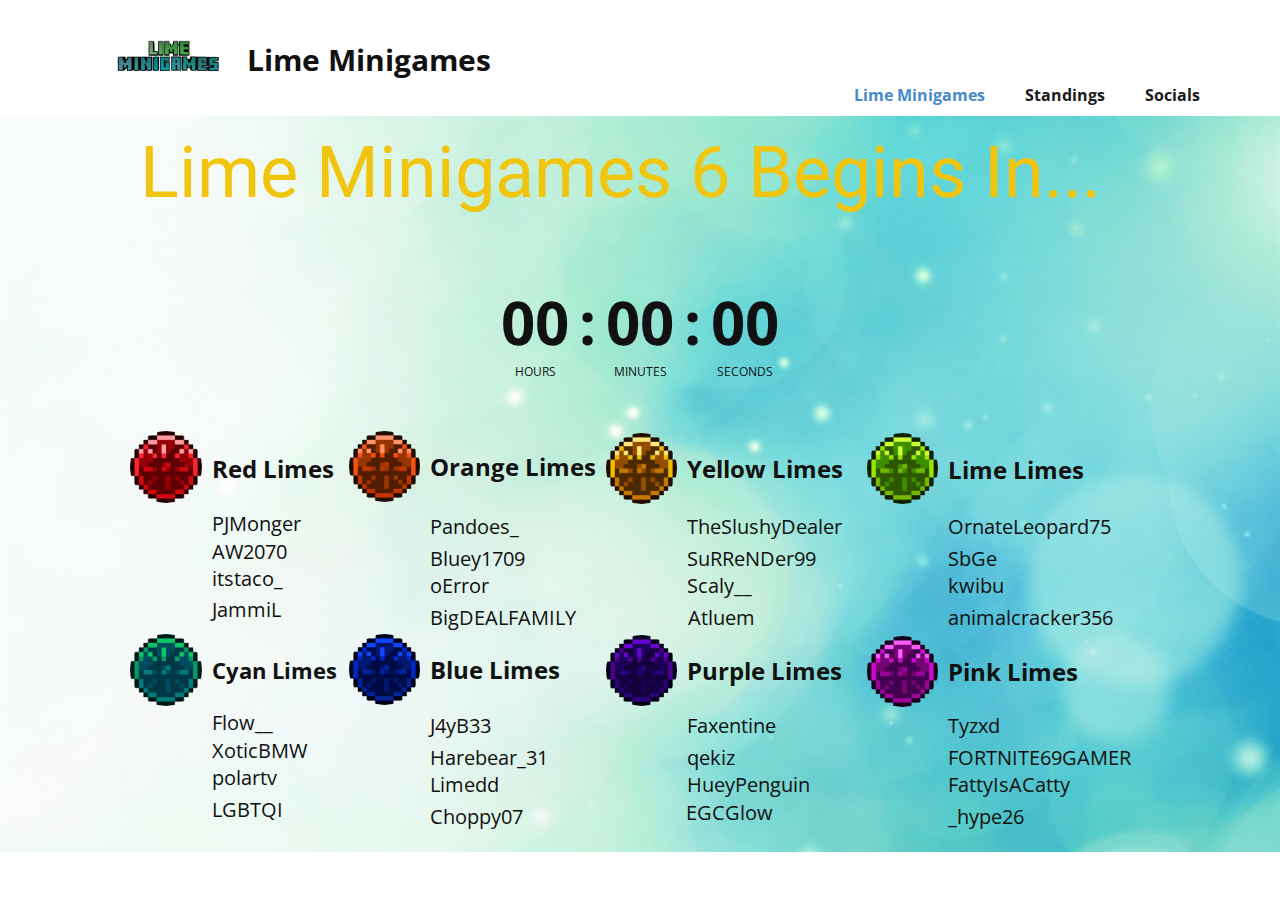
<file: index.html>
<!DOCTYPE html>
<html style="font-size: 16px;" lang="en"><head>
    <meta name="viewport" content="width=device-width, initial-scale=1.0">
    <meta charset="utf-8">
    <meta name="keywords" content="Lime Minigames 6 Begins In...">
    <meta name="description" content="">
    <title>Lime Minigames</title>
    <link rel="stylesheet" href="nicepage.css" media="screen">
<link rel="stylesheet" href="Lime-Minigames.css" media="screen">
    <script class="u-script" type="text/javascript" src="jquery.js" defer=""></script>
    <script class="u-script" type="text/javascript" src="nicepage.js" defer=""></script>
    <meta name="generator" content="Nicepage 5.19.3, nicepage.com">
    <link id="u-theme-google-font" rel="stylesheet" href="https://fonts.googleapis.com/css?family=Roboto:100,100i,300,300i,400,400i,500,500i,700,700i,900,900i|Open+Sans:300,300i,400,400i,500,500i,600,600i,700,700i,800,800i">
    
    
    
    <script type="application/ld+json">{
		"@context": "http://schema.org",
		"@type": "Organization",
		"name": "",
		"logo": "images/limeminigames.png"
}</script>
    <meta name="theme-color" content="#478ac9">
    <meta property="og:title" content="Lime Minigames">
    <meta property="og:type" content="website">
  <meta data-intl-tel-input-cdn-path="intlTelInput/"></head>
  <body data-home-page="Lime-Minigames.html" data-home-page-title="Lime Minigames" data-path-to-root="./" class="u-body u-xl-mode" data-lang="en"><header class="u-clearfix u-header u-header" id="sec-cf03"><div class="u-clearfix u-sheet u-valign-middle u-sheet-1">
        <a href="https://nicepage.com" class="u-image u-logo u-image-1" data-image-width="1083" data-image-height="609">
          <img src="images/limeminigames.png" class="u-logo-image u-logo-image-1">
        </a>
        <p class="u-text u-text-default u-text-1">Lime Minigames</p>
        <nav class="u-menu u-menu-one-level u-offcanvas u-menu-1">
          <div class="menu-collapse" style="font-size: 1rem; letter-spacing: 0px; font-weight: 700;">
            <a class="u-button-style u-custom-border u-custom-border-color u-custom-borders u-custom-left-right-menu-spacing u-custom-padding-bottom u-custom-text-color u-custom-top-bottom-menu-spacing u-nav-link u-text-active-palette-1-base u-text-hover-palette-2-base" href="#">
              <svg class="u-svg-link" viewBox="0 0 24 24"><use xmlns:xlink="http://www.w3.org/1999/xlink" xlink:href="#menu-hamburger"></use></svg>
              <svg class="u-svg-content" version="1.1" id="menu-hamburger" viewBox="0 0 16 16" x="0px" y="0px" xmlns:xlink="http://www.w3.org/1999/xlink" xmlns="http://www.w3.org/2000/svg"><g><rect y="1" width="16" height="2"></rect><rect y="7" width="16" height="2"></rect><rect y="13" width="16" height="2"></rect>
</g></svg>
            </a>
          </div>
          <div class="u-custom-menu u-nav-container">
            <ul class="u-nav u-spacing-20 u-unstyled u-nav-1"><li class="u-nav-item"><a class="u-button-style u-nav-link u-text-active-palette-1-base u-text-grey-90 u-text-hover-palette-2-base" href="LimeMinigames" style="padding: 10px;">Lime Minigames</a>
</li><li class="u-nav-item"><a class="u-button-style u-nav-link u-text-active-palette-1-base u-text-grey-90 u-text-hover-palette-2-base" href="Standings" style="padding: 10px;">Standings</a>
</li><li class="u-nav-item"><a class="u-button-style u-nav-link u-text-active-palette-1-base u-text-grey-90 u-text-hover-palette-2-base" href="Socials" style="padding: 10px;">Socials</a>
</li></ul>
          </div>
          <div class="u-custom-menu u-nav-container-collapse">
            <div class="u-black u-container-style u-inner-container-layout u-opacity u-opacity-95 u-sidenav">
              <div class="u-inner-container-layout u-sidenav-overflow">
                <div class="u-menu-close"></div>
                <ul class="u-align-center u-nav u-popupmenu-items u-unstyled u-nav-2"><li class="u-nav-item"><a class="u-button-style u-nav-link" href="LimeMinigames">Lime Minigames</a>
</li><li class="u-nav-item"><a class="u-button-style u-nav-link" href="Standings">Standings</a>
</li><li class="u-nav-item"><a class="u-button-style u-nav-link" href="Socials">Socials</a>
</li></ul>
              </div>
            </div>
            <div class="u-black u-menu-overlay u-opacity u-opacity-70"></div>
          </div>
        </nav>
      </div></header>
    <section class="u-clearfix u-image u-section-1" id="sec-66a6" data-image-width="5000" data-image-height="5000">
      <div class="u-clearfix u-sheet u-sheet-1">
        <h1 class="u-text u-text-palette-3-base u-text-1">Lime Minigames 6 Begins In...&nbsp;</h1>
        <div class="u-countdown u-countdown-1" data-timer-id="d6f2" data-type="to-date" data-target-date="Sun, 15 Oct 2023 20:00:50 GMT" data-for="everyone" data-direction="down" data-after-count="none" data-time-left="750m" data-target-number="100" data-start-time="Sat Oct 14 2023 23:19:07 GMT-0400 (Eastern Daylight Time)" data-frequency="1s" data-redirect-url="https://">
          <div class="u-countdown-wrapper u-spacing-20">
            <div class="u-countdown-item u-countdown-years u-hidden u-spacing-10">
              <div class="u-countdown-counter u-countdown-counter-1"><div class="u-countdown-number">0</div><div class="u-countdown-number u-hidden">0</div></div>
              <div class="u-countdown-label u-countdown-label-1">Years</div>
            </div>
            <div class="u-countdown-separator u-hidden u-countdown-separator-1">:</div>
            <div class="u-countdown-days u-countdown-item u-hidden u-spacing-10">
              <div class="u-countdown-counter u-countdown-counter-2"><div class="u-countdown-number">0</div><div class="u-countdown-number u-hidden">6</div><div class="u-countdown-number u-hidden">0</div></div>
              <div class="u-countdown-label u-countdown-label-2">Days</div>
            </div>
            <div class="u-countdown-separator u-hidden u-countdown-separator-2">:</div>
            <div class="u-countdown-hours u-countdown-item u-spacing-10">
              <div class="u-countdown-counter u-countdown-counter-3"><div class="u-countdown-number">1</div><div class="u-countdown-number">8</div></div>
              <div class="u-countdown-label u-countdown-label-3">Hours</div>
            </div>
            <div class="u-countdown-separator u-countdown-separator-3">:</div>
            <div class="u-countdown-item u-countdown-minutes u-spacing-10">
              <div class="u-countdown-counter u-countdown-counter-4"><div class="u-countdown-number">1</div><div class="u-countdown-number">2</div></div>
              <div class="u-countdown-label u-countdown-label-4">Minutes</div>
            </div>
            <div class="u-countdown-separator u-countdown-separator-4">:</div>
            <div class="u-countdown-item u-countdown-seconds u-spacing-10">
              <div class="u-countdown-counter u-countdown-counter-5"><div class="u-countdown-number">1</div><div class="u-countdown-number">0</div></div>
              <div class="u-countdown-label u-countdown-label-5">Seconds</div>
            </div>
            <div class="u-countdown-separator u-hidden u-countdown-separator-5">:</div>
            <div class="u-countdown-item u-countdown-numbers u-hidden u-spacing-10">
              <div class="u-countdown-counter u-countdown-counter-6"><div class="u-countdown-number">0</div><div class="u-countdown-number">0</div></div>
              <div class="u-countdown-label u-countdown-label-6">Items</div>
            </div>
          </div>
          <div class="u-countdown-message u-hidden">
            <p>Sorry, the time is up.</p>
          </div>
        </div>
        <img class="u-image u-image-circle u-image-contain u-preserve-proportions u-image-1" src="images/orangelime.png" alt="" data-image-width="102" data-image-height="102">
        <img class="u-image u-image-circle u-image-contain u-preserve-proportions u-image-2" src="images/redlimes.png" alt="" data-image-width="102" data-image-height="102">
        <p class="u-text u-text-2">Orange Limes</p>
        <img class="u-image u-image-circle u-image-contain u-preserve-proportions u-image-3" src="images/yellowlime.png" alt="" data-image-width="150" data-image-height="150">
        <p class="u-text u-text-3">Yellow Limes</p>
        <img class="u-image u-image-circle u-image-contain u-preserve-proportions u-image-4" src="images/limelimes.png" alt="" data-image-width="150" data-image-height="150">
        <p class="u-text u-text-4">Red Limes</p>
        <p class="u-text u-text-5">Lime Limes</p>
        <p class="u-text u-text-6">PJMonger<br>
        </p>
        <p class="u-text u-text-default u-text-7">AW2070</p>
        <p class="u-text u-text-default u-text-8">itstaco_</p>
        <p class="u-text u-text-9">Pandoes_</p>
        <p class="u-text u-text-10">TheSlushyDealer</p>
        <p class="u-text u-text-default u-text-11">SuRReNDer99</p>
        <p class="u-text u-text-12">Scaly__<br>
        </p>
        <p class="u-text u-text-13">OrnateLeopard75<br>
        </p>
        <p class="u-text u-text-default u-text-14">Bluey1709</p>
        <p class="u-text u-text-default u-text-15">BigDEALFAMILY<br>
        </p>
        <p class="u-text u-text-16">oError<br>
        </p>
        <p class="u-text u-text-default u-text-17">SbGe<br>
        </p>
        <p class="u-text u-text-default u-text-18">animalcracker356<br>
        </p>
        <p class="u-text u-text-19">kwibu<br>
        </p>
        <p class="u-text u-text-default u-text-20">JammiL<br>
        </p>
        <p class="u-text u-text-default u-text-21">Atluem<br>
        </p>
        <img class="u-image u-image-circle u-image-contain u-preserve-proportions u-image-5" src="images/cyanlime.png" alt="" data-image-width="150" data-image-height="150">
        <img class="u-image u-image-circle u-image-contain u-preserve-proportions u-image-6" src="images/bluelime.png" alt="" data-image-width="150" data-image-height="150">
        <p class="u-text u-text-22">Blue Limes</p>
        <img class="u-image u-image-circle u-image-contain u-preserve-proportions u-image-7" src="images/purplelime.png" alt="" data-image-width="150" data-image-height="150">
        <p class="u-text u-text-23">Purple Limes</p>
        <img class="u-image u-image-circle u-image-contain u-preserve-proportions u-image-8" src="images/pinklime.png" alt="" data-image-width="150" data-image-height="150">
        <p class="u-text u-text-24">Pink Limes</p>
        <p class="u-text u-text-25">Cya​​n​​​​​​ Limes</p>
        <p class="u-text u-text-26">Flow__<br>
        </p>
        <p class="u-text u-text-default u-text-27">XoticBMW</p>
        <p class="u-text u-text-default u-text-28">polartv</p>
        <p class="u-text u-text-29">J4yB33</p>
        <p class="u-text u-text-30">Faxentine</p>
        <p class="u-text u-text-31">Tyzxd<br>
        </p>
        <p class="u-text u-text-default u-text-32">qekiz</p>
        <p class="u-text u-text-33">
          <a class="u-active-none u-border-none u-btn u-button-link u-button-style u-hover-none u-none u-text-body-color u-btn-1" href="https://www.youtube.com/channel/UCSOvLmliGtZB5VdGgUXcC4w">HueyPenguin<br>
          </a>
        </p>
        <p class="u-text u-text-default u-text-34">
          <a class="u-active-none u-border-none u-btn u-button-link u-button-style u-hover-none u-none u-text-body-color u-btn-2" href="https://www.twitch.tv/egcglow06" target="_blank">EGCGlow<br>
          </a>
        </p>
        <p class="u-text u-text-default u-text-35">Harebear_31</p>
        <p class="u-text u-text-default u-text-36">Choppy07<br>
        </p>
        <p class="u-text u-text-37">
          <a class="u-active-none u-border-none u-btn u-button-link u-button-style u-hover-none u-none u-text-body-color u-btn-3" href="https://www.twitch.tv/l1medd" target="_blank">Limedd<br>
          </a>
        </p>
        <p class="u-text u-text-default u-text-38">FORTNITE69GAMER<br>
        </p>
        <p class="u-text u-text-default u-text-39">_hype26<br>
        </p>
        <p class="u-text u-text-40">FattyIsACatty<br>
        </p>
        <p class="u-text u-text-default u-text-41">LGBTQI<br>
        </p>
      </div>
    </section>
    
    
    
    

  
</body></html>
</file>
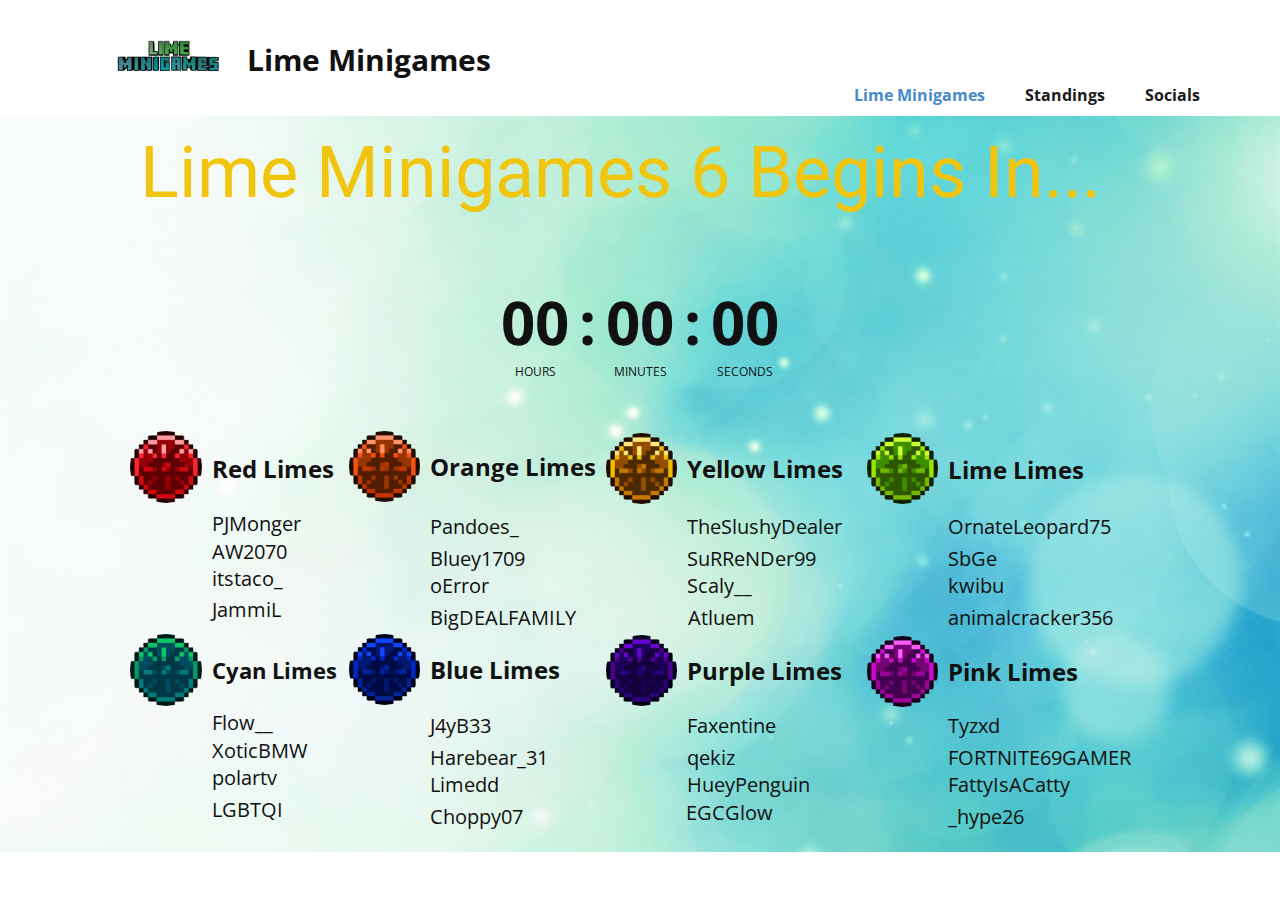
<file: Lime-Minigames.html>
<!DOCTYPE html>
<html style="font-size: 16px;" lang="en"><head>
    <meta name="viewport" content="width=device-width, initial-scale=1.0">
    <meta charset="utf-8">
    <meta name="keywords" content="Lime Minigames 6 Begins In...">
    <meta name="description" content="">
    <title>Lime Minigames</title>
    <link rel="stylesheet" href="nicepage.css" media="screen">
<link rel="stylesheet" href="Lime-Minigames.css" media="screen">
    <script class="u-script" type="text/javascript" src="jquery.js" defer=""></script>
    <script class="u-script" type="text/javascript" src="nicepage.js" defer=""></script>
    <meta name="generator" content="Nicepage 5.19.3, nicepage.com">
    <link id="u-theme-google-font" rel="stylesheet" href="https://fonts.googleapis.com/css?family=Roboto:100,100i,300,300i,400,400i,500,500i,700,700i,900,900i|Open+Sans:300,300i,400,400i,500,500i,600,600i,700,700i,800,800i">
    
    
    
    <script type="application/ld+json">{
		"@context": "http://schema.org",
		"@type": "Organization",
		"name": "",
		"logo": "images/limeminigames.png"
}</script>
    <meta name="theme-color" content="#478ac9">
    <meta property="og:title" content="Lime Minigames">
    <meta property="og:type" content="website">
  <meta data-intl-tel-input-cdn-path="intlTelInput/"></head>
  <body data-path-to-root="./" class="u-body u-xl-mode" data-lang="en"><header class="u-clearfix u-header u-header" id="sec-cf03"><div class="u-clearfix u-sheet u-valign-middle u-sheet-1">
        <a href="https://nicepage.com" class="u-image u-logo u-image-1" data-image-width="1083" data-image-height="609">
          <img src="images/limeminigames.png" class="u-logo-image u-logo-image-1">
        </a>
        <p class="u-text u-text-default u-text-1">Lime Minigames</p>
        <nav class="u-menu u-menu-one-level u-offcanvas u-menu-1">
          <div class="menu-collapse" style="font-size: 1rem; letter-spacing: 0px; font-weight: 700;">
            <a class="u-button-style u-custom-border u-custom-border-color u-custom-borders u-custom-left-right-menu-spacing u-custom-padding-bottom u-custom-text-color u-custom-top-bottom-menu-spacing u-nav-link u-text-active-palette-1-base u-text-hover-palette-2-base" href="#">
              <svg class="u-svg-link" viewBox="0 0 24 24"><use xmlns:xlink="http://www.w3.org/1999/xlink" xlink:href="#menu-hamburger"></use></svg>
              <svg class="u-svg-content" version="1.1" id="menu-hamburger" viewBox="0 0 16 16" x="0px" y="0px" xmlns:xlink="http://www.w3.org/1999/xlink" xmlns="http://www.w3.org/2000/svg"><g><rect y="1" width="16" height="2"></rect><rect y="7" width="16" height="2"></rect><rect y="13" width="16" height="2"></rect>
</g></svg>
            </a>
          </div>
          <div class="u-custom-menu u-nav-container">
            <ul class="u-nav u-spacing-20 u-unstyled u-nav-1"><li class="u-nav-item"><a class="u-button-style u-nav-link u-text-active-palette-1-base u-text-grey-90 u-text-hover-palette-2-base" href="LimeMinigames" style="padding: 10px;">Lime Minigames</a>
</li><li class="u-nav-item"><a class="u-button-style u-nav-link u-text-active-palette-1-base u-text-grey-90 u-text-hover-palette-2-base" href="Standings" style="padding: 10px;">Standings</a>
</li><li class="u-nav-item"><a class="u-button-style u-nav-link u-text-active-palette-1-base u-text-grey-90 u-text-hover-palette-2-base" href="Socials" style="padding: 10px;">Socials</a>
</li></ul>
          </div>
          <div class="u-custom-menu u-nav-container-collapse">
            <div class="u-black u-container-style u-inner-container-layout u-opacity u-opacity-95 u-sidenav">
              <div class="u-inner-container-layout u-sidenav-overflow">
                <div class="u-menu-close"></div>
                <ul class="u-align-center u-nav u-popupmenu-items u-unstyled u-nav-2"><li class="u-nav-item"><a class="u-button-style u-nav-link" href="LimeMinigames">Lime Minigames</a>
</li><li class="u-nav-item"><a class="u-button-style u-nav-link" href="Standings">Standings</a>
</li><li class="u-nav-item"><a class="u-button-style u-nav-link" href="Socials">Socials</a>
</li></ul>
              </div>
            </div>
            <div class="u-black u-menu-overlay u-opacity u-opacity-70"></div>
          </div>
        </nav>
      </div></header>
    <section class="u-clearfix u-image u-section-1" id="sec-66a6" data-image-width="5000" data-image-height="5000">
      <div class="u-clearfix u-sheet u-sheet-1">
        <h1 class="u-text u-text-palette-3-base u-text-1">Lime Minigames 6 Begins In...&nbsp;</h1>
        <div class="u-countdown u-countdown-1" data-timer-id="d6f2" data-type="to-date" data-target-date="Sun, 15 Oct 2023 20:00:50 GMT" data-for="everyone" data-direction="down" data-after-count="none" data-time-left="750m" data-target-number="100" data-start-time="Sat Oct 14 2023 23:19:07 GMT-0400 (Eastern Daylight Time)" data-frequency="1s" data-redirect-url="https://">
          <div class="u-countdown-wrapper u-spacing-20">
            <div class="u-countdown-item u-countdown-years u-hidden u-spacing-10">
              <div class="u-countdown-counter u-countdown-counter-1"><div class="u-countdown-number">0</div><div class="u-countdown-number u-hidden">0</div></div>
              <div class="u-countdown-label u-countdown-label-1">Years</div>
            </div>
            <div class="u-countdown-separator u-hidden u-countdown-separator-1">:</div>
            <div class="u-countdown-days u-countdown-item u-hidden u-spacing-10">
              <div class="u-countdown-counter u-countdown-counter-2"><div class="u-countdown-number">0</div><div class="u-countdown-number u-hidden">6</div><div class="u-countdown-number u-hidden">0</div></div>
              <div class="u-countdown-label u-countdown-label-2">Days</div>
            </div>
            <div class="u-countdown-separator u-hidden u-countdown-separator-2">:</div>
            <div class="u-countdown-hours u-countdown-item u-spacing-10">
              <div class="u-countdown-counter u-countdown-counter-3"><div class="u-countdown-number">1</div><div class="u-countdown-number">8</div></div>
              <div class="u-countdown-label u-countdown-label-3">Hours</div>
            </div>
            <div class="u-countdown-separator u-countdown-separator-3">:</div>
            <div class="u-countdown-item u-countdown-minutes u-spacing-10">
              <div class="u-countdown-counter u-countdown-counter-4"><div class="u-countdown-number">1</div><div class="u-countdown-number">2</div></div>
              <div class="u-countdown-label u-countdown-label-4">Minutes</div>
            </div>
            <div class="u-countdown-separator u-countdown-separator-4">:</div>
            <div class="u-countdown-item u-countdown-seconds u-spacing-10">
              <div class="u-countdown-counter u-countdown-counter-5"><div class="u-countdown-number">1</div><div class="u-countdown-number">0</div></div>
              <div class="u-countdown-label u-countdown-label-5">Seconds</div>
            </div>
            <div class="u-countdown-separator u-hidden u-countdown-separator-5">:</div>
            <div class="u-countdown-item u-countdown-numbers u-hidden u-spacing-10">
              <div class="u-countdown-counter u-countdown-counter-6"><div class="u-countdown-number">0</div><div class="u-countdown-number">0</div></div>
              <div class="u-countdown-label u-countdown-label-6">Items</div>
            </div>
          </div>
          <div class="u-countdown-message u-hidden">
            <p>Sorry, the time is up.</p>
          </div>
        </div>
        <img class="u-image u-image-circle u-image-contain u-preserve-proportions u-image-1" src="images/orangelime.png" alt="" data-image-width="102" data-image-height="102">
        <img class="u-image u-image-circle u-image-contain u-preserve-proportions u-image-2" src="images/redlimes.png" alt="" data-image-width="102" data-image-height="102">
        <p class="u-text u-text-2">Orange Limes</p>
        <img class="u-image u-image-circle u-image-contain u-preserve-proportions u-image-3" src="images/yellowlime.png" alt="" data-image-width="150" data-image-height="150">
        <p class="u-text u-text-3">Yellow Limes</p>
        <img class="u-image u-image-circle u-image-contain u-preserve-proportions u-image-4" src="images/limelimes.png" alt="" data-image-width="150" data-image-height="150">
        <p class="u-text u-text-4">Red Limes</p>
        <p class="u-text u-text-5">Lime Limes</p>
        <p class="u-text u-text-6">PJMonger<br>
        </p>
        <p class="u-text u-text-default u-text-7">AW2070</p>
        <p class="u-text u-text-default u-text-8">itstaco_</p>
        <p class="u-text u-text-9">Pandoes_</p>
        <p class="u-text u-text-10">TheSlushyDealer</p>
        <p class="u-text u-text-default u-text-11">SuRReNDer99</p>
        <p class="u-text u-text-12">Scaly__<br>
        </p>
        <p class="u-text u-text-13">OrnateLeopard75<br>
        </p>
        <p class="u-text u-text-default u-text-14">Bluey1709</p>
        <p class="u-text u-text-default u-text-15">BigDEALFAMILY<br>
        </p>
        <p class="u-text u-text-16">oError<br>
        </p>
        <p class="u-text u-text-default u-text-17">SbGe<br>
        </p>
        <p class="u-text u-text-default u-text-18">animalcracker356<br>
        </p>
        <p class="u-text u-text-19">kwibu<br>
        </p>
        <p class="u-text u-text-default u-text-20">JammiL<br>
        </p>
        <p class="u-text u-text-default u-text-21">Atluem<br>
        </p>
        <img class="u-image u-image-circle u-image-contain u-preserve-proportions u-image-5" src="images/cyanlime.png" alt="" data-image-width="150" data-image-height="150">
        <img class="u-image u-image-circle u-image-contain u-preserve-proportions u-image-6" src="images/bluelime.png" alt="" data-image-width="150" data-image-height="150">
        <p class="u-text u-text-22">Blue Limes</p>
        <img class="u-image u-image-circle u-image-contain u-preserve-proportions u-image-7" src="images/purplelime.png" alt="" data-image-width="150" data-image-height="150">
        <p class="u-text u-text-23">Purple Limes</p>
        <img class="u-image u-image-circle u-image-contain u-preserve-proportions u-image-8" src="images/pinklime.png" alt="" data-image-width="150" data-image-height="150">
        <p class="u-text u-text-24">Pink Limes</p>
        <p class="u-text u-text-25">Cya​​n​​​​​​ Limes</p>
        <p class="u-text u-text-26">Flow__<br>
        </p>
        <p class="u-text u-text-default u-text-27">XoticBMW</p>
        <p class="u-text u-text-default u-text-28">polartv</p>
        <p class="u-text u-text-29">J4yB33</p>
        <p class="u-text u-text-30">Faxentine</p>
        <p class="u-text u-text-31">Tyzxd<br>
        </p>
        <p class="u-text u-text-default u-text-32">qekiz</p>
        <p class="u-text u-text-33">
          <a class="u-active-none u-border-none u-btn u-button-link u-button-style u-hover-none u-none u-text-body-color u-btn-1" href="https://www.youtube.com/channel/UCSOvLmliGtZB5VdGgUXcC4w">HueyPenguin<br>
          </a>
        </p>
        <p class="u-text u-text-default u-text-34">
          <a class="u-active-none u-border-none u-btn u-button-link u-button-style u-hover-none u-none u-text-body-color u-btn-2" href="https://www.twitch.tv/egcglow06" target="_blank">EGCGlow<br>
          </a>
        </p>
        <p class="u-text u-text-default u-text-35">Harebear_31</p>
        <p class="u-text u-text-default u-text-36">Choppy07<br>
        </p>
        <p class="u-text u-text-37">
          <a class="u-active-none u-border-none u-btn u-button-link u-button-style u-hover-none u-none u-text-body-color u-btn-3" href="https://www.twitch.tv/l1medd" target="_blank">Limedd<br>
          </a>
        </p>
        <p class="u-text u-text-default u-text-38">FORTNITE69GAMER<br>
        </p>
        <p class="u-text u-text-default u-text-39">_hype26<br>
        </p>
        <p class="u-text u-text-40">FattyIsACatty<br>
        </p>
        <p class="u-text u-text-default u-text-41">LGBTQI<br>
        </p>
      </div>
    </section>
    
    
    
    

  
</body></html>
</file>
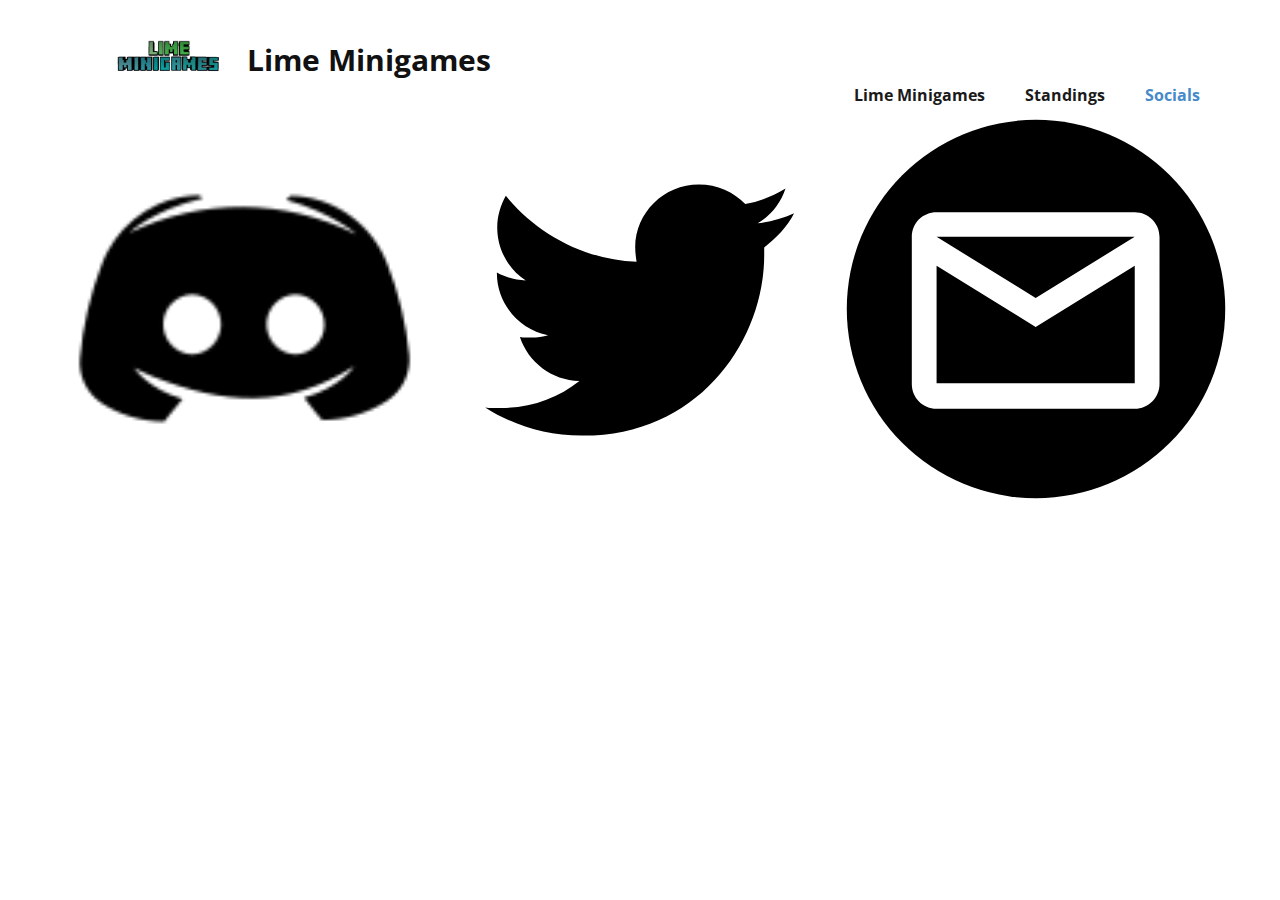
<file: Socials.html>
<!DOCTYPE html>
<html style="font-size: 16px;" lang="en"><head>
    <meta name="viewport" content="width=device-width, initial-scale=1.0">
    <meta charset="utf-8">
    <meta name="keywords" content="">
    <meta name="description" content="">
    <title>Socials</title>
    <link rel="stylesheet" href="nicepage.css" media="screen">
<link rel="stylesheet" href="Socials.css" media="screen">
    <script class="u-script" type="text/javascript" src="jquery.js" defer=""></script>
    <script class="u-script" type="text/javascript" src="nicepage.js" defer=""></script>
    <meta name="generator" content="Nicepage 5.19.3, nicepage.com">
    <link id="u-theme-google-font" rel="stylesheet" href="https://fonts.googleapis.com/css?family=Roboto:100,100i,300,300i,400,400i,500,500i,700,700i,900,900i|Open+Sans:300,300i,400,400i,500,500i,600,600i,700,700i,800,800i">
    
    
    
    <script type="application/ld+json">{
		"@context": "http://schema.org",
		"@type": "Organization",
		"name": "",
		"logo": "images/limeminigames.png"
}</script>
    <meta name="theme-color" content="#478ac9">
    <meta property="og:title" content="Socials">
    <meta property="og:type" content="website">
  <meta data-intl-tel-input-cdn-path="intlTelInput/"></head>
  <body data-path-to-root="./" class="u-body u-xl-mode" data-lang="en"><header class="u-clearfix u-header u-header" id="sec-cf03"><div class="u-clearfix u-sheet u-valign-middle u-sheet-1">
        <a href="https://nicepage.com" class="u-image u-logo u-image-1" data-image-width="1083" data-image-height="609">
          <img src="images/limeminigames.png" class="u-logo-image u-logo-image-1">
        </a>
        <p class="u-text u-text-default u-text-1">Lime Minigames</p>
        <nav class="u-menu u-menu-one-level u-offcanvas u-menu-1">
          <div class="menu-collapse" style="font-size: 1rem; letter-spacing: 0px; font-weight: 700;">
            <a class="u-button-style u-custom-border u-custom-border-color u-custom-borders u-custom-left-right-menu-spacing u-custom-padding-bottom u-custom-text-color u-custom-top-bottom-menu-spacing u-nav-link u-text-active-palette-1-base u-text-hover-palette-2-base" href="#">
              <svg class="u-svg-link" viewBox="0 0 24 24"><use xmlns:xlink="http://www.w3.org/1999/xlink" xlink:href="#menu-hamburger"></use></svg>
              <svg class="u-svg-content" version="1.1" id="menu-hamburger" viewBox="0 0 16 16" x="0px" y="0px" xmlns:xlink="http://www.w3.org/1999/xlink" xmlns="http://www.w3.org/2000/svg"><g><rect y="1" width="16" height="2"></rect><rect y="7" width="16" height="2"></rect><rect y="13" width="16" height="2"></rect>
</g></svg>
            </a>
          </div>
          <div class="u-custom-menu u-nav-container">
            <ul class="u-nav u-spacing-20 u-unstyled u-nav-1"><li class="u-nav-item"><a class="u-button-style u-nav-link u-text-active-palette-1-base u-text-grey-90 u-text-hover-palette-2-base" href="LimeMinigames" style="padding: 10px;">Lime Minigames</a>
</li><li class="u-nav-item"><a class="u-button-style u-nav-link u-text-active-palette-1-base u-text-grey-90 u-text-hover-palette-2-base" href="Standings" style="padding: 10px;">Standings</a>
</li><li class="u-nav-item"><a class="u-button-style u-nav-link u-text-active-palette-1-base u-text-grey-90 u-text-hover-palette-2-base" href="Socials" style="padding: 10px;">Socials</a>
</li></ul>
          </div>
          <div class="u-custom-menu u-nav-container-collapse">
            <div class="u-black u-container-style u-inner-container-layout u-opacity u-opacity-95 u-sidenav">
              <div class="u-inner-container-layout u-sidenav-overflow">
                <div class="u-menu-close"></div>
                <ul class="u-align-center u-nav u-popupmenu-items u-unstyled u-nav-2"><li class="u-nav-item"><a class="u-button-style u-nav-link" href="LimeMinigames">Lime Minigames</a>
</li><li class="u-nav-item"><a class="u-button-style u-nav-link" href="Standings">Standings</a>
</li><li class="u-nav-item"><a class="u-button-style u-nav-link" href="Socials">Socials</a>
</li></ul>
              </div>
            </div>
            <div class="u-black u-menu-overlay u-opacity u-opacity-70"></div>
          </div>
        </nav>
      </div></header>
    <section class="u-clearfix u-section-1" id="sec-c6f4">
      <div class="u-clearfix u-sheet u-valign-top u-sheet-1">
        <div class="u-social-icons u-spacing-10 u-social-icons-1">
          <a class="u-social-url" title="Discord" target="_blank" href="https://discord.gg/g3ZWpyZA3r"><span class="u-file-icon u-icon u-social-facebook u-social-icon u-text-black u-icon-1"><img src="images/4945914-e9c50cdc.png" alt=""></span>
          </a>
          <a class="u-social-url" title="Twitter" target="_blank" href="https://twitter.com/LimeMinigames"><span class="u-icon u-social-icon u-social-twitter u-text-black u-icon-2"><svg class="u-svg-link" preserveAspectRatio="xMidYMin slice" viewBox="0 0 112 112" style=""><use xmlns:xlink="http://www.w3.org/1999/xlink" xlink:href="#svg-5bbd"></use></svg><svg class="u-svg-content" viewBox="0 0 112 112" x="0" y="0" id="svg-5bbd"><path fill="currentColor" d="M92.2,38.2c0,0.8,0,1.6,0,2.3c0,24.3-18.6,52.4-52.6,52.4c-10.6,0.1-20.2-2.9-28.5-8.2
	c1.4,0.2,2.9,0.2,4.4,0.2c8.7,0,16.7-2.9,23-7.9c-8.1-0.2-14.9-5.5-17.3-12.8c1.1,0.2,2.4,0.2,3.4,0.2c1.6,0,3.3-0.2,4.8-0.7
	c-8.4-1.6-14.9-9.2-14.9-18c0-0.2,0-0.2,0-0.2c2.5,1.4,5.4,2.2,8.4,2.3c-5-3.3-8.3-8.9-8.3-15.4c0-3.4,1-6.5,2.5-9.2
	c9.1,11.1,22.7,18.5,38,19.2c-0.2-1.4-0.4-2.8-0.4-4.3c0.1-10,8.3-18.2,18.5-18.2c5.4,0,10.1,2.2,13.5,5.7c4.3-0.8,8.1-2.3,11.7-4.5
	c-1.4,4.3-4.3,7.9-8.1,10.1c3.7-0.4,7.3-1.4,10.6-2.9C98.9,32.3,95.7,35.5,92.2,38.2z"></path></svg></span>
          </a>
          <a class="u-social-url" target="_blank" data-type="Email" title="Email" href="mailto:limeminigames@gmail.com"><span class="u-icon u-social-email u-social-icon u-text-black u-icon-3"><svg class="u-svg-link" preserveAspectRatio="xMidYMin slice" viewBox="0 0 112 112" style=""><use xmlns:xlink="http://www.w3.org/1999/xlink" xlink:href="#svg-6c2c"></use></svg><svg class="u-svg-content" viewBox="0 0 112 112" x="0" y="0" id="svg-6c2c"><circle fill="currentColor" cx="56.1" cy="56.1" r="55"></circle><path id="path3864" fill="#FFFFFF" d="M27.2,28h57.6c4,0,7.2,3.2,7.2,7.2l0,0v42.7c0,3.9-3.2,7.2-7.2,7.2l0,0H27.2
	c-4,0-7.2-3.2-7.2-7.2V35.2C20,31.1,23.2,28,27.2,28 M56,52.9l28.8-17.8H27.2L56,52.9 M27.2,77.7h57.6V43.5L56,61.3L27.2,43.5V77.7z
	"></path></svg></span>
          </a>
        </div>
      </div>
    </section>
    
    
    
    

  
</body></html>
</file>
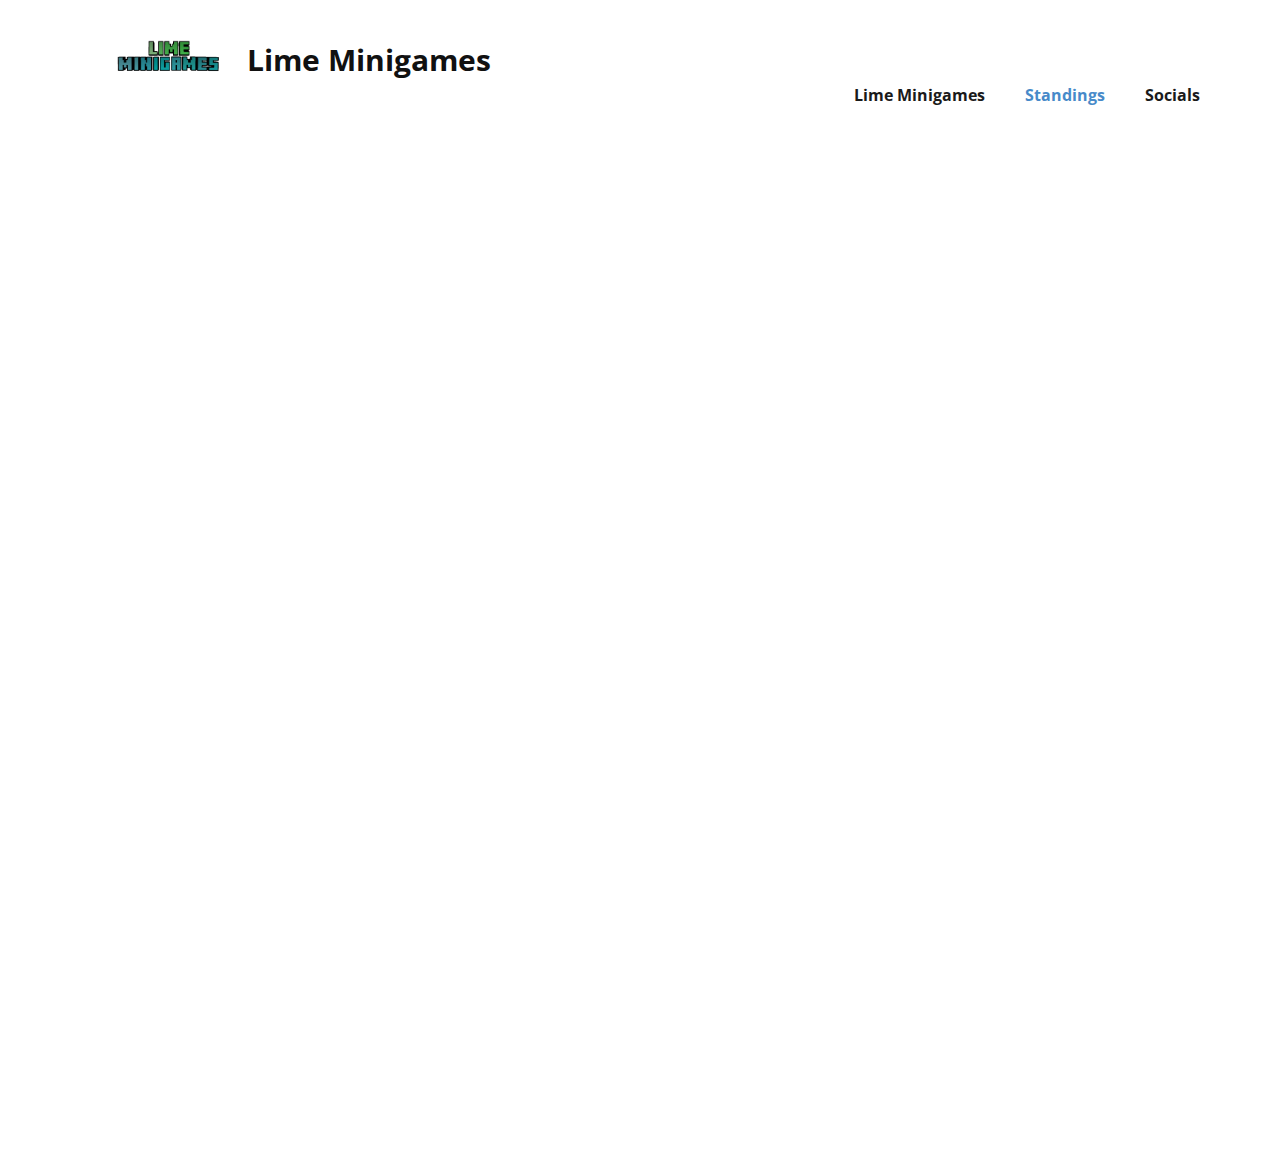
<file: Standings.html>
<!DOCTYPE html>
<html style="font-size: 16px;" lang="en"><head>
    <meta name="viewport" content="width=device-width, initial-scale=1.0">
    <meta charset="utf-8">
    <meta name="keywords" content="">
    <meta name="description" content="">
    <title>Standings</title>
    <link rel="stylesheet" href="nicepage.css" media="screen">
<link rel="stylesheet" href="Standings.css" media="screen">
    <script class="u-script" type="text/javascript" src="jquery.js" defer=""></script>
    <script class="u-script" type="text/javascript" src="nicepage.js" defer=""></script>
    <meta name="generator" content="Nicepage 5.19.3, nicepage.com">
    <link id="u-theme-google-font" rel="stylesheet" href="https://fonts.googleapis.com/css?family=Roboto:100,100i,300,300i,400,400i,500,500i,700,700i,900,900i|Open+Sans:300,300i,400,400i,500,500i,600,600i,700,700i,800,800i">
    
    
    
    <script type="application/ld+json">{
		"@context": "http://schema.org",
		"@type": "Organization",
		"name": "",
		"logo": "images/limeminigames.png"
}</script>
    <meta name="theme-color" content="#478ac9">
    <meta property="og:title" content="Standings">
    <meta property="og:type" content="website">
  <meta data-intl-tel-input-cdn-path="intlTelInput/"></head>
  <body data-path-to-root="./" class="u-body u-xl-mode" data-lang="en"><header class="u-clearfix u-header u-header" id="sec-cf03"><div class="u-clearfix u-sheet u-valign-middle u-sheet-1">
        <a href="https://nicepage.com" class="u-image u-logo u-image-1" data-image-width="1083" data-image-height="609">
          <img src="images/limeminigames.png" class="u-logo-image u-logo-image-1">
        </a>
        <p class="u-text u-text-default u-text-1">Lime Minigames</p>
        <nav class="u-menu u-menu-one-level u-offcanvas u-menu-1">
          <div class="menu-collapse" style="font-size: 1rem; letter-spacing: 0px; font-weight: 700;">
            <a class="u-button-style u-custom-border u-custom-border-color u-custom-borders u-custom-left-right-menu-spacing u-custom-padding-bottom u-custom-text-color u-custom-top-bottom-menu-spacing u-nav-link u-text-active-palette-1-base u-text-hover-palette-2-base" href="#">
              <svg class="u-svg-link" viewBox="0 0 24 24"><use xmlns:xlink="http://www.w3.org/1999/xlink" xlink:href="#menu-hamburger"></use></svg>
              <svg class="u-svg-content" version="1.1" id="menu-hamburger" viewBox="0 0 16 16" x="0px" y="0px" xmlns:xlink="http://www.w3.org/1999/xlink" xmlns="http://www.w3.org/2000/svg"><g><rect y="1" width="16" height="2"></rect><rect y="7" width="16" height="2"></rect><rect y="13" width="16" height="2"></rect>
</g></svg>
            </a>
          </div>
          <div class="u-custom-menu u-nav-container">
            <ul class="u-nav u-spacing-20 u-unstyled u-nav-1"><li class="u-nav-item"><a class="u-button-style u-nav-link u-text-active-palette-1-base u-text-grey-90 u-text-hover-palette-2-base" href="LimeMinigames" style="padding: 10px;">Lime Minigames</a>
</li><li class="u-nav-item"><a class="u-button-style u-nav-link u-text-active-palette-1-base u-text-grey-90 u-text-hover-palette-2-base" href="Standings" style="padding: 10px;">Standings</a>
</li><li class="u-nav-item"><a class="u-button-style u-nav-link u-text-active-palette-1-base u-text-grey-90 u-text-hover-palette-2-base" href="Socials" style="padding: 10px;">Socials</a>
</li></ul>
          </div>
          <div class="u-custom-menu u-nav-container-collapse">
            <div class="u-black u-container-style u-inner-container-layout u-opacity u-opacity-95 u-sidenav">
              <div class="u-inner-container-layout u-sidenav-overflow">
                <div class="u-menu-close"></div>
                <ul class="u-align-center u-nav u-popupmenu-items u-unstyled u-nav-2"><li class="u-nav-item"><a class="u-button-style u-nav-link" href="LimeMinigames">Lime Minigames</a>
</li><li class="u-nav-item"><a class="u-button-style u-nav-link" href="Standings">Standings</a>
</li><li class="u-nav-item"><a class="u-button-style u-nav-link" href="Socials">Socials</a>
</li></ul>
              </div>
            </div>
            <div class="u-black u-menu-overlay u-opacity u-opacity-70"></div>
          </div>
        </nav>
      </div></header>
    <section class="u-clearfix u-section-1" id="sec-de30">
      <div class="u-expanded-height u-video u-video-cover u-video-1">
        <div class="embed-responsive embed-responsive-1">
          <iframe style="position: absolute;top: 0;left: 0;width: 100%;height: 100%;" class="embed-responsive-item" src="https://docs.google.com/spreadsheets/d/1sHHT6lUGG26R8SLZ41m5h9T4DbNB-GS9flkDZ0xo1wY/edit?usp=sharing&amp;autoplay=1" data-autoplay="1" frameborder="0" allowfullscreen=""></iframe>
        </div>
      </div>
    </section>
    
    
    
    

  
</body></html>
</file>
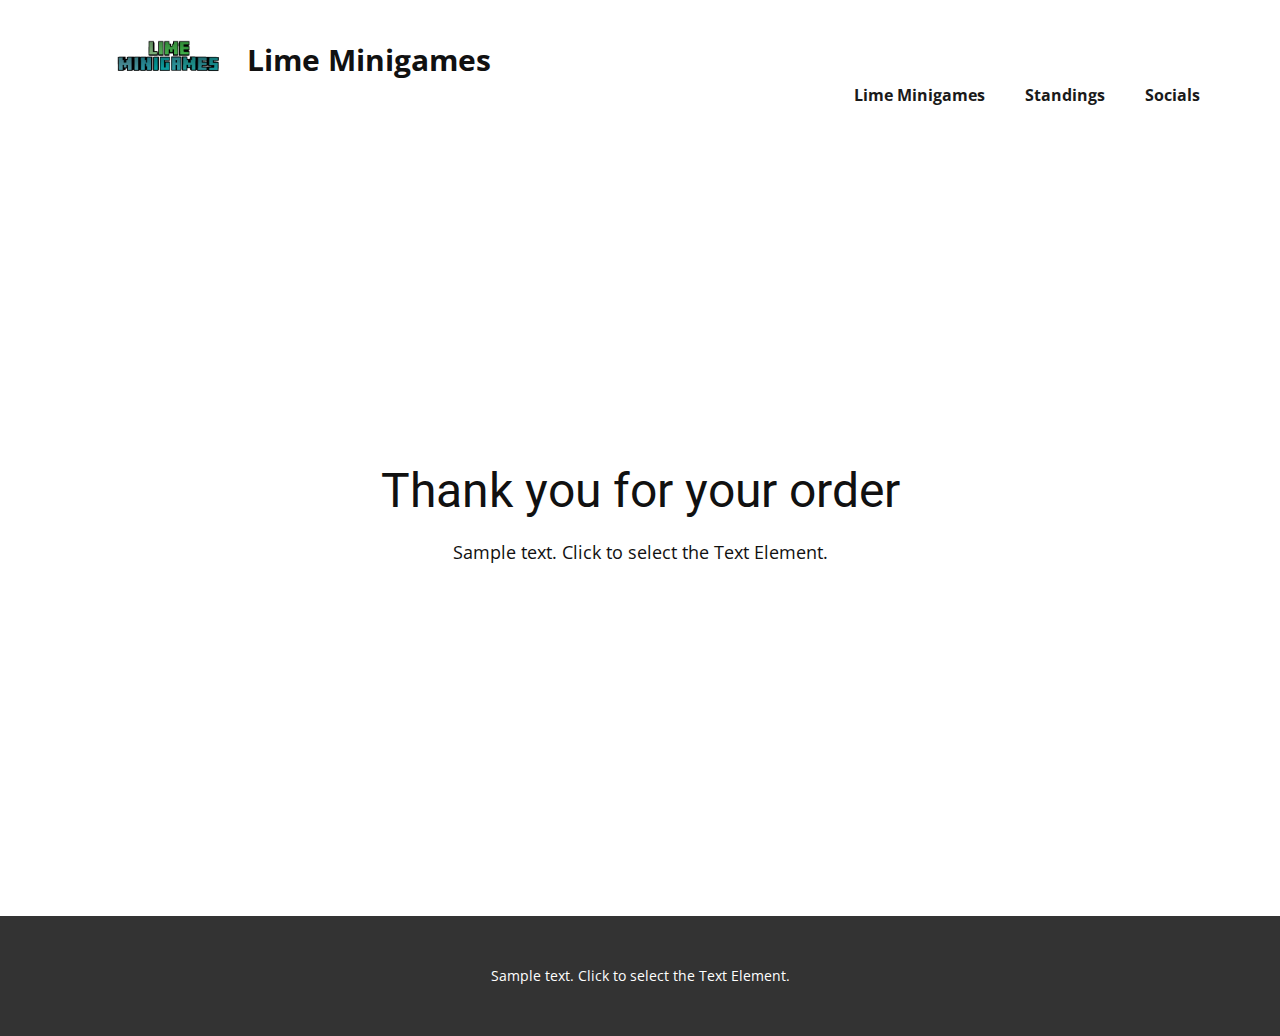
<file: thank-you-page.html>
<!DOCTYPE html>
<html style="font-size: 16px;" lang="en"><head>
    <meta name="viewport" content="width=device-width, initial-scale=1.0">
    <meta charset="utf-8">
    <meta name="keywords" content="Thank you for your order">
    <meta name="description" content="">
    <title>Thank You Page Template</title>
    <link rel="stylesheet" href="nicepage.css" media="screen">
<link rel="stylesheet" href="Thank-You-Page-Template.css" media="screen">
    <script class="u-script" type="text/javascript" src="jquery.js" defer=""></script>
    <script class="u-script" type="text/javascript" src="nicepage.js" defer=""></script>
    <meta name="generator" content="Nicepage 5.19.3, nicepage.com">
    <link id="u-theme-google-font" rel="stylesheet" href="https://fonts.googleapis.com/css?family=Roboto:100,100i,300,300i,400,400i,500,500i,700,700i,900,900i|Open+Sans:300,300i,400,400i,500,500i,600,600i,700,700i,800,800i">
    
    
    
    <script type="application/ld+json">{
		"@context": "http://schema.org",
		"@type": "Organization",
		"name": "",
		"logo": "images/limeminigames.png"
}</script>
    <meta name="theme-color" content="#478ac9">
    <meta property="og:title" content="Thank You Page Template">
    <meta property="og:type" content="website">
  <meta data-intl-tel-input-cdn-path="intlTelInput/"></head>
  <body data-path-to-root="./" class="u-body u-xl-mode" data-lang="en"><header class="u-clearfix u-header u-header" id="sec-cf03"><div class="u-clearfix u-sheet u-valign-middle u-sheet-1">
        <a href="https://nicepage.com" class="u-image u-logo u-image-1" data-image-width="1083" data-image-height="609">
          <img src="images/limeminigames.png" class="u-logo-image u-logo-image-1">
        </a>
        <p class="u-text u-text-default u-text-1">Lime Minigames</p>
        <nav class="u-menu u-menu-one-level u-offcanvas u-menu-1">
          <div class="menu-collapse" style="font-size: 1rem; letter-spacing: 0px; font-weight: 700;">
            <a class="u-button-style u-custom-border u-custom-border-color u-custom-borders u-custom-left-right-menu-spacing u-custom-padding-bottom u-custom-text-color u-custom-top-bottom-menu-spacing u-nav-link u-text-active-palette-1-base u-text-hover-palette-2-base" href="#">
              <svg class="u-svg-link" viewBox="0 0 24 24"><use xmlns:xlink="http://www.w3.org/1999/xlink" xlink:href="#menu-hamburger"></use></svg>
              <svg class="u-svg-content" version="1.1" id="menu-hamburger" viewBox="0 0 16 16" x="0px" y="0px" xmlns:xlink="http://www.w3.org/1999/xlink" xmlns="http://www.w3.org/2000/svg"><g><rect y="1" width="16" height="2"></rect><rect y="7" width="16" height="2"></rect><rect y="13" width="16" height="2"></rect>
</g></svg>
            </a>
          </div>
          <div class="u-custom-menu u-nav-container">
            <ul class="u-nav u-spacing-20 u-unstyled u-nav-1"><li class="u-nav-item"><a class="u-button-style u-nav-link u-text-active-palette-1-base u-text-grey-90 u-text-hover-palette-2-base" href="LimeMinigames" style="padding: 10px;">Lime Minigames</a>
</li><li class="u-nav-item"><a class="u-button-style u-nav-link u-text-active-palette-1-base u-text-grey-90 u-text-hover-palette-2-base" href="Standings" style="padding: 10px;">Standings</a>
</li><li class="u-nav-item"><a class="u-button-style u-nav-link u-text-active-palette-1-base u-text-grey-90 u-text-hover-palette-2-base" href="Socials" style="padding: 10px;">Socials</a>
</li></ul>
          </div>
          <div class="u-custom-menu u-nav-container-collapse">
            <div class="u-black u-container-style u-inner-container-layout u-opacity u-opacity-95 u-sidenav">
              <div class="u-inner-container-layout u-sidenav-overflow">
                <div class="u-menu-close"></div>
                <ul class="u-align-center u-nav u-popupmenu-items u-unstyled u-nav-2"><li class="u-nav-item"><a class="u-button-style u-nav-link" href="LimeMinigames">Lime Minigames</a>
</li><li class="u-nav-item"><a class="u-button-style u-nav-link" href="Standings">Standings</a>
</li><li class="u-nav-item"><a class="u-button-style u-nav-link" href="Socials">Socials</a>
</li></ul>
              </div>
            </div>
            <div class="u-black u-menu-overlay u-opacity u-opacity-70"></div>
          </div>
        </nav>
      </div></header>
    <section class="u-align-center u-clearfix u-container-align-center u-section-1" id="sec-c1b9">
      <div class="u-clearfix u-sheet u-valign-middle u-sheet-1">
        <h2 class="u-align-center u-text u-text-default u-text-1"> Thank you for your order</h2>
        <p class="u-align-center u-text u-text-default u-text-2">Sample text. Click to select the Text Element.</p>
      </div>
    </section>
    
    
    
    <footer class="u-align-center u-clearfix u-footer u-grey-80 u-footer" id="sec-7541"><div class="u-clearfix u-sheet u-sheet-1">
        <p class="u-small-text u-text u-text-variant u-text-1">Sample text. Click to select the Text Element.</p>
      </div></footer>

  
</body></html>
</file>
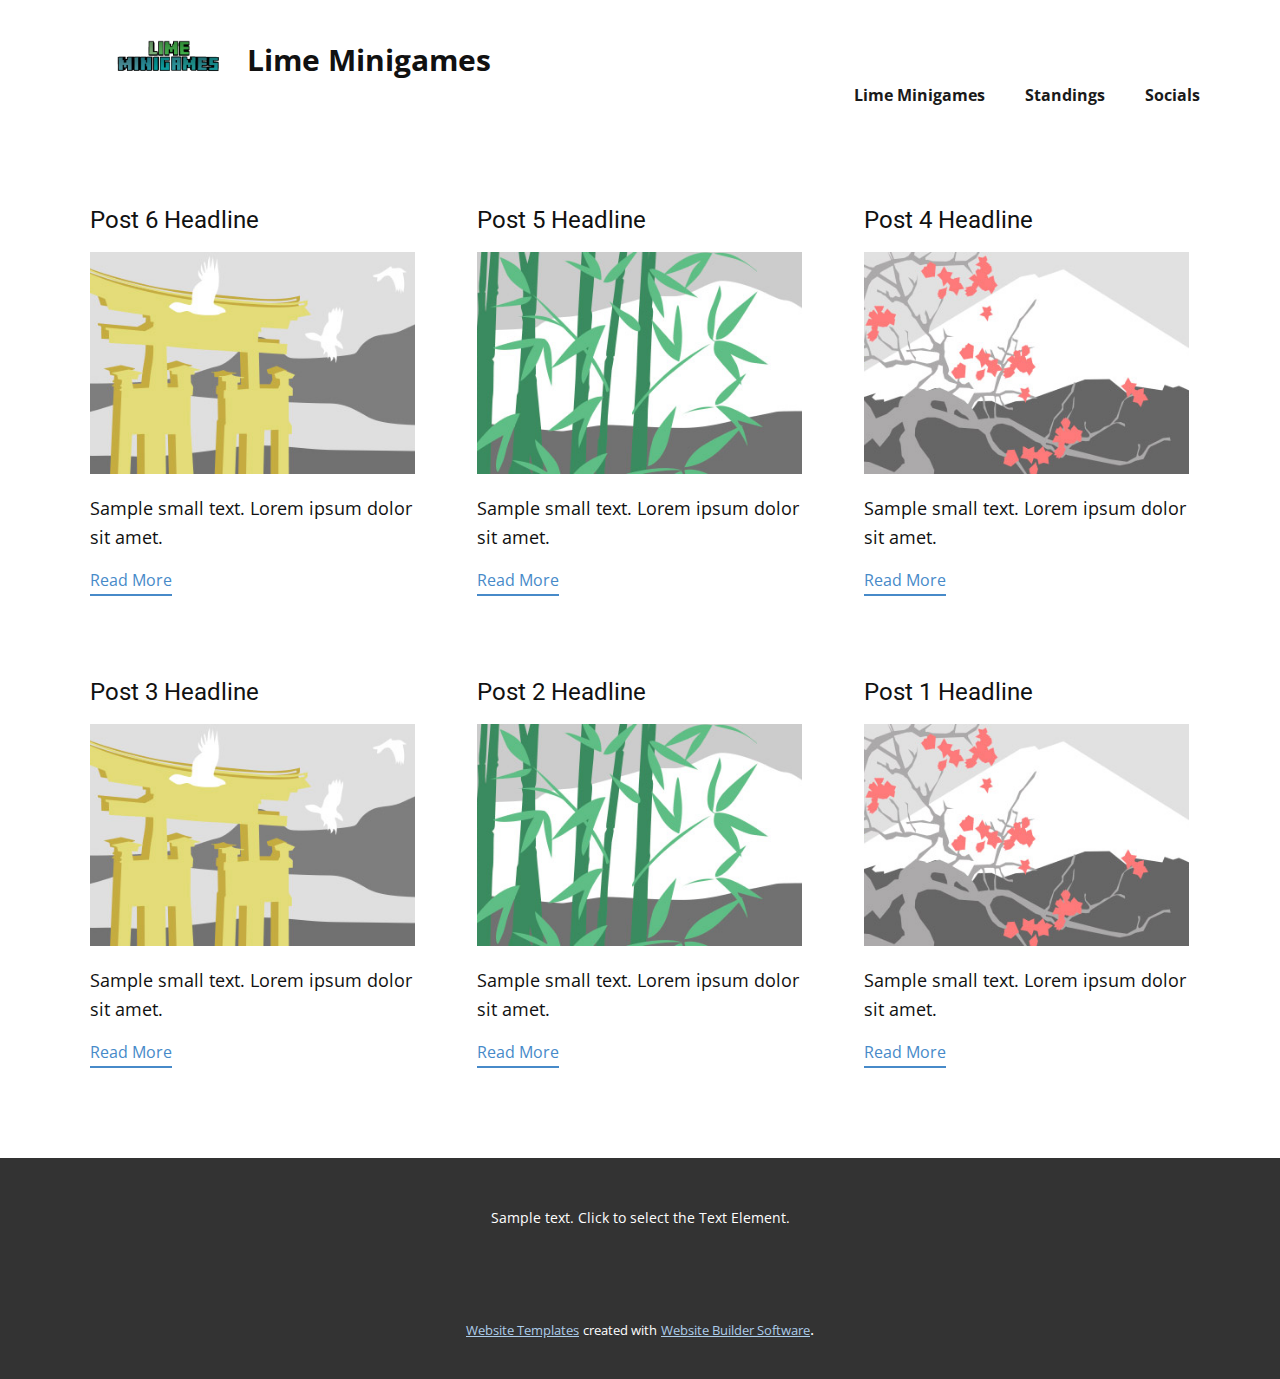
<file: blog/blog.html>
<!DOCTYPE html>
<html style="font-size: 16px;" lang="en"><head>
    <meta name="viewport" content="width=device-width, initial-scale=1.0">
    <meta charset="utf-8">
    <meta name="keywords" content="">
    <meta name="description" content="">
    <title>Blog</title>
    <link rel="stylesheet" href="../nicepage.css" media="screen">
<link rel="stylesheet" href="../Blog-Template.css" media="screen">
    <script class="u-script" type="text/javascript" src="../jquery.js" defer=""></script>
    <script class="u-script" type="text/javascript" src="../nicepage.js" defer=""></script>
    <meta name="generator" content="Nicepage 5.19.3, nicepage.com">
    <link id="u-theme-google-font" rel="stylesheet" href="https://fonts.googleapis.com/css?family=Roboto:100,100i,300,300i,400,400i,500,500i,700,700i,900,900i|Open+Sans:300,300i,400,400i,500,500i,600,600i,700,700i,800,800i">
    
    
    
    <script type="application/ld+json">{
		"@context": "http://schema.org",
		"@type": "Organization",
		"name": "",
		"logo": "images/limeminigames.png"
}</script>
    <meta name="theme-color" content="#478ac9">
  <meta data-intl-tel-input-cdn-path="intlTelInput/"></head>
  <body data-path-to-root="./" class="u-body u-xl-mode" data-lang="en"><header class="u-clearfix u-header u-header" id="sec-cf03"><div class="u-clearfix u-sheet u-valign-middle u-sheet-1">
        <a href="https://nicepage.com" class="u-image u-logo u-image-1" data-image-width="1083" data-image-height="609">
          <img src="../images/limeminigames.png" class="u-logo-image u-logo-image-1">
        </a>
        <p class="u-text u-text-default u-text-1">Lime Minigames</p>
        <nav class="u-menu u-menu-one-level u-offcanvas u-menu-1">
          <div class="menu-collapse" style="font-size: 1rem; letter-spacing: 0px; font-weight: 700;">
            <a class="u-button-style u-custom-border u-custom-border-color u-custom-borders u-custom-left-right-menu-spacing u-custom-padding-bottom u-custom-text-color u-custom-top-bottom-menu-spacing u-nav-link u-text-active-palette-1-base u-text-hover-palette-2-base" href="#">
              <svg class="u-svg-link" viewBox="0 0 24 24"><use xmlns:xlink="http://www.w3.org/1999/xlink" xlink:href="#menu-hamburger"></use></svg>
              <svg class="u-svg-content" version="1.1" id="menu-hamburger" viewBox="0 0 16 16" x="0px" y="0px" xmlns:xlink="http://www.w3.org/1999/xlink" xmlns="http://www.w3.org/2000/svg"><g><rect y="1" width="16" height="2"></rect><rect y="7" width="16" height="2"></rect><rect y="13" width="16" height="2"></rect>
</g></svg>
            </a>
          </div>
          <div class="u-custom-menu u-nav-container">
            <ul class="u-nav u-spacing-20 u-unstyled u-nav-1"><li class="u-nav-item"><a class="u-button-style u-nav-link u-text-active-palette-1-base u-text-grey-90 u-text-hover-palette-2-base" href="../LimeMinigames" style="padding: 10px;">Lime Minigames</a>
</li><li class="u-nav-item"><a class="u-button-style u-nav-link u-text-active-palette-1-base u-text-grey-90 u-text-hover-palette-2-base" href="../Standings" style="padding: 10px;">Standings</a>
</li><li class="u-nav-item"><a class="u-button-style u-nav-link u-text-active-palette-1-base u-text-grey-90 u-text-hover-palette-2-base" href="../Socials" style="padding: 10px;">Socials</a>
</li></ul>
          </div>
          <div class="u-custom-menu u-nav-container-collapse">
            <div class="u-black u-container-style u-inner-container-layout u-opacity u-opacity-95 u-sidenav">
              <div class="u-inner-container-layout u-sidenav-overflow">
                <div class="u-menu-close"></div>
                <ul class="u-align-center u-nav u-popupmenu-items u-unstyled u-nav-2"><li class="u-nav-item"><a class="u-button-style u-nav-link" href="../LimeMinigames">Lime Minigames</a>
</li><li class="u-nav-item"><a class="u-button-style u-nav-link" href="../Standings">Standings</a>
</li><li class="u-nav-item"><a class="u-button-style u-nav-link" href="../Socials">Socials</a>
</li></ul>
              </div>
            </div>
            <div class="u-black u-menu-overlay u-opacity u-opacity-70"></div>
          </div>
        </nav>
      </div></header>
    <section class="u-clearfix u-section-1" id="sec-6f16">
      <div class="u-clearfix u-sheet u-valign-middle u-sheet-1"><!--blog--><!--blog_options_json--><!--{"type":"Recent","source":"","tags":"","count":""}--><!--/blog_options_json-->
        <div class="u-blog u-expanded-width u-repeater u-repeater-1"><!--blog_post-->
          <div class="u-blog-post u-container-style u-repeater-item u-white u-repeater-item-1">
            <div class="u-container-layout u-similar-container u-valign-top u-container-layout-1"><!--blog_post_header-->
              <h4 class="u-blog-control u-text u-text-1">
                <a class="u-post-header-link" href="../blog/post-5.html">Post 6 Headline</a>
              </h4><!--/blog_post_header--><!--blog_post_image-->
              <a class="u-post-header-link" href="../blog/post-5.html"><img alt="" class="u-blog-control u-expanded-width u-image u-image-default u-image-1" src="../images/8ad73f3c.jpeg"></a><!--/blog_post_image--><!--blog_post_content-->
              <div class="u-blog-control u-post-content u-text u-text-2 fr-view">Sample small text. Lorem ipsum dolor sit amet.</div><!--/blog_post_content--><!--blog_post_readmore-->
              <a href="../blog/post-5.html" class="u-blog-control u-border-2 u-border-palette-1-base u-btn u-btn-rectangle u-button-style u-none u-btn-1"><!--blog_post_readmore_content--><!--options_json--><!--{"content":"","defaultValue":"Read More"}--><!--/options_json-->Read More<!--/blog_post_readmore_content--></a><!--/blog_post_readmore-->
            </div>
          </div><div class="u-blog-post u-container-style u-repeater-item u-video-cover u-white">
            <div class="u-container-layout u-similar-container u-valign-top u-container-layout-2"><!--blog_post_header-->
              <h4 class="u-blog-control u-text u-text-3">
                <a class="u-post-header-link" href="../blog/post-4.html">Post 5 Headline</a>
              </h4><!--/blog_post_header--><!--blog_post_image-->
              <a class="u-post-header-link" href="../blog/post-4.html"><img alt="" class="u-blog-control u-expanded-width u-image u-image-default u-image-2" src="../images/68f64b9d.jpeg"></a><!--/blog_post_image--><!--blog_post_content-->
              <div class="u-blog-control u-post-content u-text u-text-4 fr-view">Sample small text. Lorem ipsum dolor sit amet.</div><!--/blog_post_content--><!--blog_post_readmore-->
              <a href="../blog/post-4.html" class="u-blog-control u-border-2 u-border-palette-1-base u-btn u-btn-rectangle u-button-style u-none u-btn-2"><!--blog_post_readmore_content--><!--options_json--><!--{"content":"","defaultValue":"Read More"}--><!--/options_json-->Read More<!--/blog_post_readmore_content--></a><!--/blog_post_readmore-->
            </div>
          </div><div class="u-blog-post u-container-style u-repeater-item u-video-cover u-white">
            <div class="u-container-layout u-similar-container u-valign-top u-container-layout-3"><!--blog_post_header-->
              <h4 class="u-blog-control u-text u-text-5">
                <a class="u-post-header-link" href="../blog/post-3.html">Post 4 Headline</a>
              </h4><!--/blog_post_header--><!--blog_post_image-->
              <a class="u-post-header-link" href="../blog/post-3.html"><img alt="" class="u-blog-control u-expanded-width u-image u-image-default u-image-3" src="../images/0fd3416c.jpeg"></a><!--/blog_post_image--><!--blog_post_content-->
              <div class="u-blog-control u-post-content u-text u-text-6 fr-view">Sample small text. Lorem ipsum dolor sit amet.</div><!--/blog_post_content--><!--blog_post_readmore-->
              <a href="../blog/post-3.html" class="u-blog-control u-border-2 u-border-palette-1-base u-btn u-btn-rectangle u-button-style u-none u-btn-3"><!--blog_post_readmore_content--><!--options_json--><!--{"content":"","defaultValue":"Read More"}--><!--/options_json-->Read More<!--/blog_post_readmore_content--></a><!--/blog_post_readmore-->
            </div>
          </div><div class="u-blog-post u-container-style u-repeater-item u-white u-repeater-item-1">
            <div class="u-container-layout u-similar-container u-valign-top u-container-layout-1"><!--blog_post_header-->
              <h4 class="u-blog-control u-text u-text-1">
                <a class="u-post-header-link" href="../blog/post-2.html">Post 3 Headline</a>
              </h4><!--/blog_post_header--><!--blog_post_image-->
              <a class="u-post-header-link" href="../blog/post-2.html"><img alt="" class="u-blog-control u-expanded-width u-image u-image-default u-image-1" src="../images/8ad73f3c.jpeg"></a><!--/blog_post_image--><!--blog_post_content-->
              <div class="u-blog-control u-post-content u-text u-text-2 fr-view">Sample small text. Lorem ipsum dolor sit amet.</div><!--/blog_post_content--><!--blog_post_readmore-->
              <a href="../blog/post-2.html" class="u-blog-control u-border-2 u-border-palette-1-base u-btn u-btn-rectangle u-button-style u-none u-btn-1"><!--blog_post_readmore_content--><!--options_json--><!--{"content":"","defaultValue":"Read More"}--><!--/options_json-->Read More<!--/blog_post_readmore_content--></a><!--/blog_post_readmore-->
            </div>
          </div><div class="u-blog-post u-container-style u-repeater-item u-video-cover u-white">
            <div class="u-container-layout u-similar-container u-valign-top u-container-layout-2"><!--blog_post_header-->
              <h4 class="u-blog-control u-text u-text-3">
                <a class="u-post-header-link" href="../blog/post-1.html">Post 2 Headline</a>
              </h4><!--/blog_post_header--><!--blog_post_image-->
              <a class="u-post-header-link" href="../blog/post-1.html"><img alt="" class="u-blog-control u-expanded-width u-image u-image-default u-image-2" src="../images/68f64b9d.jpeg"></a><!--/blog_post_image--><!--blog_post_content-->
              <div class="u-blog-control u-post-content u-text u-text-4 fr-view">Sample small text. Lorem ipsum dolor sit amet.</div><!--/blog_post_content--><!--blog_post_readmore-->
              <a href="../blog/post-1.html" class="u-blog-control u-border-2 u-border-palette-1-base u-btn u-btn-rectangle u-button-style u-none u-btn-2"><!--blog_post_readmore_content--><!--options_json--><!--{"content":"","defaultValue":"Read More"}--><!--/options_json-->Read More<!--/blog_post_readmore_content--></a><!--/blog_post_readmore-->
            </div>
          </div><div class="u-blog-post u-container-style u-repeater-item u-video-cover u-white">
            <div class="u-container-layout u-similar-container u-valign-top u-container-layout-3"><!--blog_post_header-->
              <h4 class="u-blog-control u-text u-text-5">
                <a class="u-post-header-link" href="../blog/post.html">Post 1 Headline</a>
              </h4><!--/blog_post_header--><!--blog_post_image-->
              <a class="u-post-header-link" href="../blog/post.html"><img alt="" class="u-blog-control u-expanded-width u-image u-image-default u-image-3" src="../images/0fd3416c.jpeg"></a><!--/blog_post_image--><!--blog_post_content-->
              <div class="u-blog-control u-post-content u-text u-text-6 fr-view">Sample small text. Lorem ipsum dolor sit amet.</div><!--/blog_post_content--><!--blog_post_readmore-->
              <a href="../blog/post.html" class="u-blog-control u-border-2 u-border-palette-1-base u-btn u-btn-rectangle u-button-style u-none u-btn-3"><!--blog_post_readmore_content--><!--options_json--><!--{"content":"","defaultValue":"Read More"}--><!--/options_json-->Read More<!--/blog_post_readmore_content--></a><!--/blog_post_readmore-->
            </div>
          </div><!--/blog_post--><!--blog_post-->
          <!--/blog_post--><!--blog_post-->
          <!--/blog_post-->
        </div><!--/blog-->
      </div>
    </section>
    
    
    
    <footer class="u-align-center u-clearfix u-footer u-grey-80 u-footer" id="sec-7541"><div class="u-clearfix u-sheet u-sheet-1">
        <p class="u-small-text u-text u-text-variant u-text-1">Sample text. Click to select the Text Element.</p>
      </div></footer>
    <section class="u-backlink u-clearfix u-grey-80">
      <a class="u-link" href="https://nicepage.com/website-templates" target="_blank">
        <span>Website Templates</span>
      </a>
      <p class="u-text">
        <span>created with</span>
      </p>
      <a class="u-link" href="" target="_blank">
        <span>Website Builder Software</span>
      </a>. 
    </section>
  
</body></html>
</file>
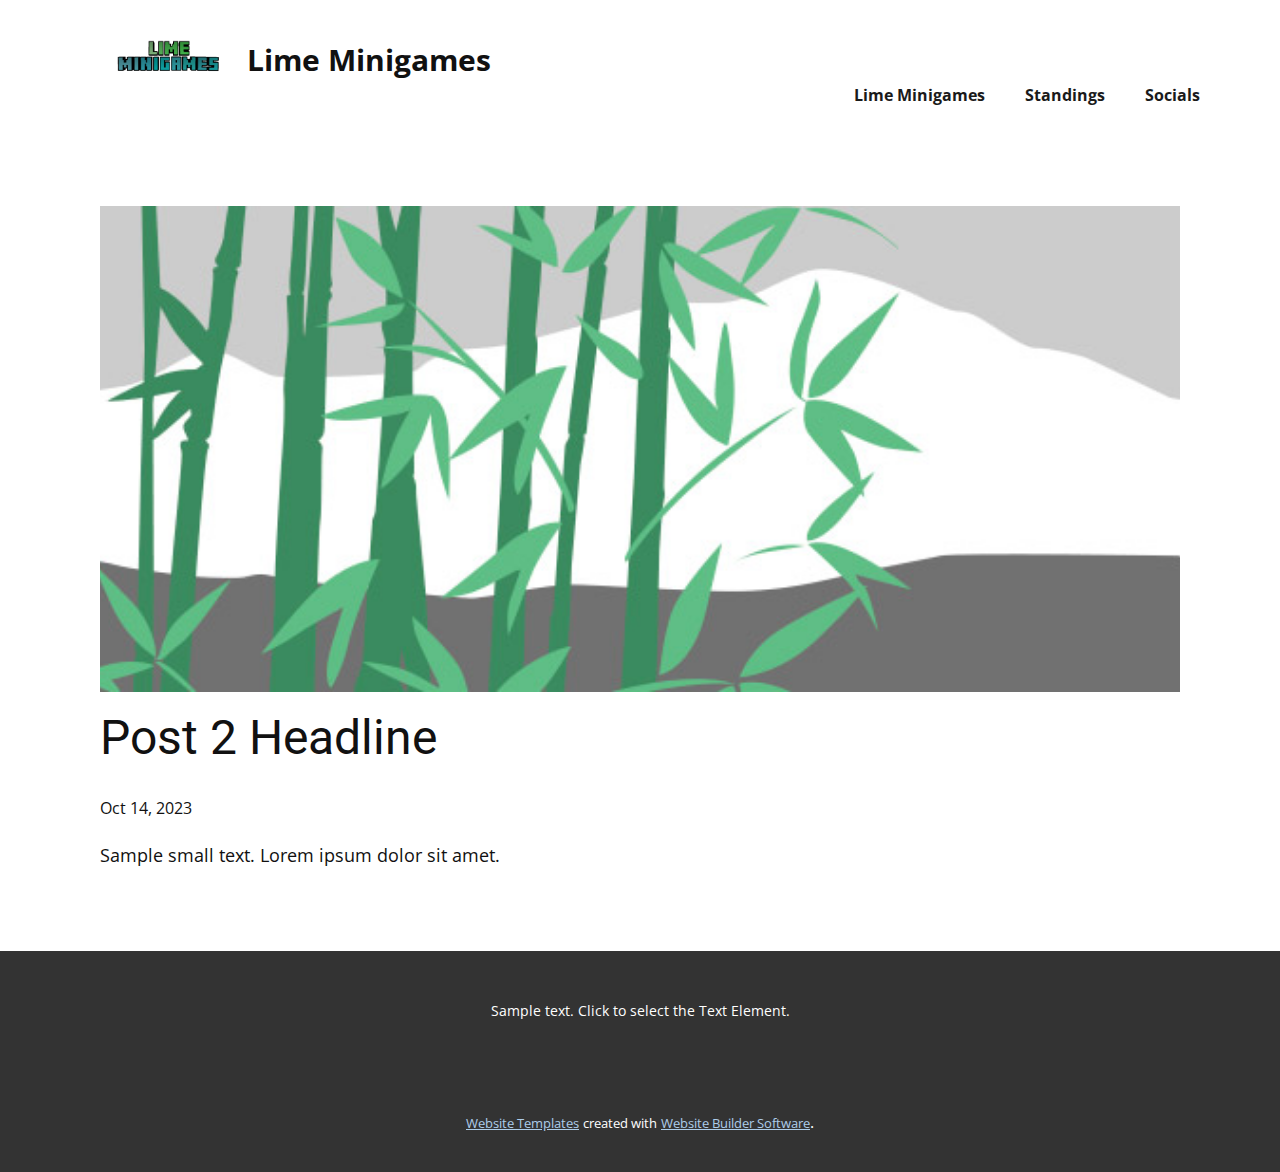
<file: blog/post-1.html>
<!DOCTYPE html>
<html style="font-size: 16px;" lang="en"><head>
    <meta name="viewport" content="width=device-width, initial-scale=1.0">
    <meta charset="utf-8">
    <meta name="keywords" content="Post 1 Headline">
    <meta name="description" content="">
    <title>Post 2 Headline</title>
    <link rel="stylesheet" href="../nicepage.css" media="screen">
<link rel="stylesheet" href="../Post-Template.css" media="screen">
    <script class="u-script" type="text/javascript" src="../jquery.js" defer=""></script>
    <script class="u-script" type="text/javascript" src="../nicepage.js" defer=""></script>
    <meta name="generator" content="Nicepage 5.19.3, nicepage.com">
    <link id="u-theme-google-font" rel="stylesheet" href="https://fonts.googleapis.com/css?family=Roboto:100,100i,300,300i,400,400i,500,500i,700,700i,900,900i|Open+Sans:300,300i,400,400i,500,500i,600,600i,700,700i,800,800i">
    
    
    
    <script type="application/ld+json">{
		"@context": "http://schema.org",
		"@type": "Organization",
		"name": "",
		"logo": "images/limeminigames.png"
}</script>
    <meta name="theme-color" content="#478ac9">
  <meta data-intl-tel-input-cdn-path="intlTelInput/"></head>
  <body data-path-to-root="./" class="u-body u-xl-mode" data-lang="en"><header class="u-clearfix u-header u-header" id="sec-cf03"><div class="u-clearfix u-sheet u-valign-middle u-sheet-1">
        <a href="https://nicepage.com" class="u-image u-logo u-image-1" data-image-width="1083" data-image-height="609">
          <img src="../images/limeminigames.png" class="u-logo-image u-logo-image-1">
        </a>
        <p class="u-text u-text-default u-text-1">Lime Minigames</p>
        <nav class="u-menu u-menu-one-level u-offcanvas u-menu-1">
          <div class="menu-collapse" style="font-size: 1rem; letter-spacing: 0px; font-weight: 700;">
            <a class="u-button-style u-custom-border u-custom-border-color u-custom-borders u-custom-left-right-menu-spacing u-custom-padding-bottom u-custom-text-color u-custom-top-bottom-menu-spacing u-nav-link u-text-active-palette-1-base u-text-hover-palette-2-base" href="#">
              <svg class="u-svg-link" viewBox="0 0 24 24"><use xmlns:xlink="http://www.w3.org/1999/xlink" xlink:href="#menu-hamburger"></use></svg>
              <svg class="u-svg-content" version="1.1" id="menu-hamburger" viewBox="0 0 16 16" x="0px" y="0px" xmlns:xlink="http://www.w3.org/1999/xlink" xmlns="http://www.w3.org/2000/svg"><g><rect y="1" width="16" height="2"></rect><rect y="7" width="16" height="2"></rect><rect y="13" width="16" height="2"></rect>
</g></svg>
            </a>
          </div>
          <div class="u-custom-menu u-nav-container">
            <ul class="u-nav u-spacing-20 u-unstyled u-nav-1"><li class="u-nav-item"><a class="u-button-style u-nav-link u-text-active-palette-1-base u-text-grey-90 u-text-hover-palette-2-base" href="../LimeMinigames" style="padding: 10px;">Lime Minigames</a>
</li><li class="u-nav-item"><a class="u-button-style u-nav-link u-text-active-palette-1-base u-text-grey-90 u-text-hover-palette-2-base" href="../Standings" style="padding: 10px;">Standings</a>
</li><li class="u-nav-item"><a class="u-button-style u-nav-link u-text-active-palette-1-base u-text-grey-90 u-text-hover-palette-2-base" href="../Socials" style="padding: 10px;">Socials</a>
</li></ul>
          </div>
          <div class="u-custom-menu u-nav-container-collapse">
            <div class="u-black u-container-style u-inner-container-layout u-opacity u-opacity-95 u-sidenav">
              <div class="u-inner-container-layout u-sidenav-overflow">
                <div class="u-menu-close"></div>
                <ul class="u-align-center u-nav u-popupmenu-items u-unstyled u-nav-2"><li class="u-nav-item"><a class="u-button-style u-nav-link" href="../LimeMinigames">Lime Minigames</a>
</li><li class="u-nav-item"><a class="u-button-style u-nav-link" href="../Standings">Standings</a>
</li><li class="u-nav-item"><a class="u-button-style u-nav-link" href="../Socials">Socials</a>
</li></ul>
              </div>
            </div>
            <div class="u-black u-menu-overlay u-opacity u-opacity-70"></div>
          </div>
        </nav>
      </div></header>
    <section class="u-align-center u-clearfix u-section-1" id="sec-ea8c">
      <div class="u-clearfix u-sheet u-valign-middle-md u-valign-middle-sm u-valign-middle-xs u-sheet-1"><!--post_details--><!--post_details_options_json--><!--{"source":""}--><!--/post_details_options_json--><!--blog_post-->
        <div class="u-container-style u-expanded-width u-post-details u-post-details-1">
          <div class="u-container-layout u-valign-middle u-container-layout-1"><!--blog_post_image-->
            <img alt="" class="u-blog-control u-expanded-width u-image u-image-default u-image-1" src="../images/68f64b9d.jpeg"><!--/blog_post_image--><!--blog_post_header-->
            <h2 class="u-blog-control u-text u-text-1">Post 2 Headline</h2><!--/blog_post_header--><!--blog_post_metadata-->
            <div class="u-blog-control u-metadata u-metadata-1"><!--blog_post_metadata_date-->
              <span class="u-meta-date u-meta-icon">Oct 14, 2023</span><!--/blog_post_metadata_date--><!--blog_post_metadata_category-->
              <!--/blog_post_metadata_category--><!--blog_post_metadata_comments-->
              <!--/blog_post_metadata_comments-->
            </div><!--/blog_post_metadata--><!--blog_post_content-->
            <div class="u-align-justify u-blog-control u-post-content u-text u-text-2 fr-view">
  Sample small text. Lorem ipsum dolor sit amet.
  </div><!--/blog_post_content-->
          </div>
        </div><!--/blog_post--><!--/post_details-->
      </div>
    </section>
    
    
    
    <footer class="u-align-center u-clearfix u-footer u-grey-80 u-footer" id="sec-7541"><div class="u-clearfix u-sheet u-sheet-1">
        <p class="u-small-text u-text u-text-variant u-text-1">Sample text. Click to select the Text Element.</p>
      </div></footer>
    <section class="u-backlink u-clearfix u-grey-80">
      <a class="u-link" href="https://nicepage.com/website-templates" target="_blank">
        <span>Website Templates</span>
      </a>
      <p class="u-text">
        <span>created with</span>
      </p>
      <a class="u-link" href="" target="_blank">
        <span>Website Builder Software</span>
      </a>. 
    </section>
  
</body></html>
</file>
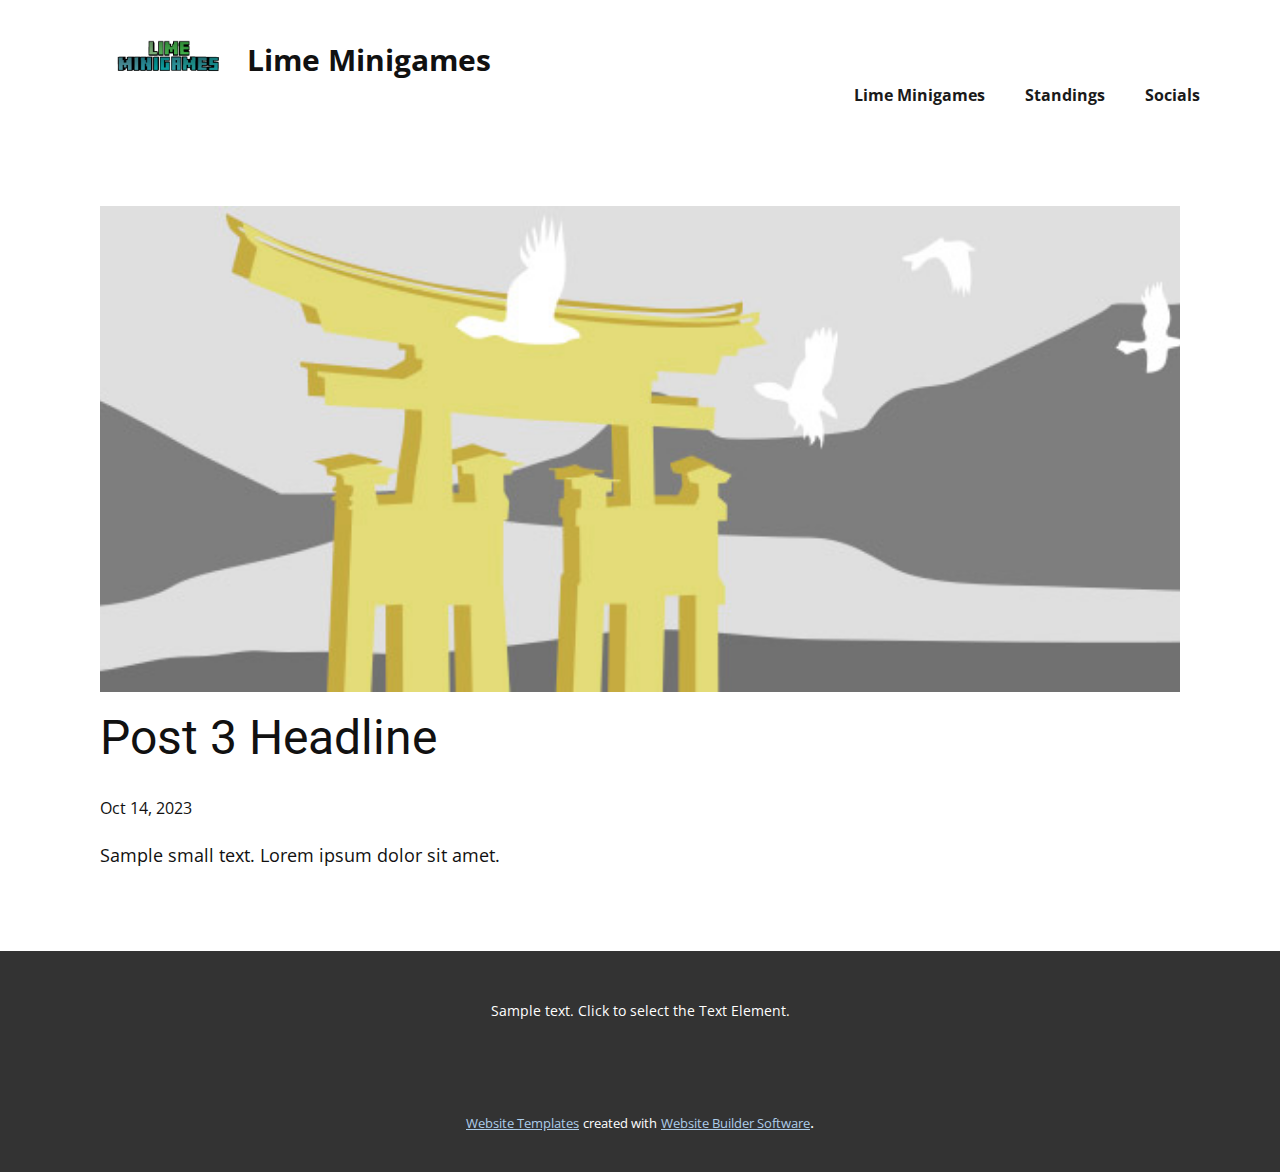
<file: blog/post-2.html>
<!DOCTYPE html>
<html style="font-size: 16px;" lang="en"><head>
    <meta name="viewport" content="width=device-width, initial-scale=1.0">
    <meta charset="utf-8">
    <meta name="keywords" content="Post 1 Headline">
    <meta name="description" content="">
    <title>Post 3 Headline</title>
    <link rel="stylesheet" href="../nicepage.css" media="screen">
<link rel="stylesheet" href="../Post-Template.css" media="screen">
    <script class="u-script" type="text/javascript" src="../jquery.js" defer=""></script>
    <script class="u-script" type="text/javascript" src="../nicepage.js" defer=""></script>
    <meta name="generator" content="Nicepage 5.19.3, nicepage.com">
    <link id="u-theme-google-font" rel="stylesheet" href="https://fonts.googleapis.com/css?family=Roboto:100,100i,300,300i,400,400i,500,500i,700,700i,900,900i|Open+Sans:300,300i,400,400i,500,500i,600,600i,700,700i,800,800i">
    
    
    
    <script type="application/ld+json">{
		"@context": "http://schema.org",
		"@type": "Organization",
		"name": "",
		"logo": "images/limeminigames.png"
}</script>
    <meta name="theme-color" content="#478ac9">
  <meta data-intl-tel-input-cdn-path="intlTelInput/"></head>
  <body data-path-to-root="./" class="u-body u-xl-mode" data-lang="en"><header class="u-clearfix u-header u-header" id="sec-cf03"><div class="u-clearfix u-sheet u-valign-middle u-sheet-1">
        <a href="https://nicepage.com" class="u-image u-logo u-image-1" data-image-width="1083" data-image-height="609">
          <img src="../images/limeminigames.png" class="u-logo-image u-logo-image-1">
        </a>
        <p class="u-text u-text-default u-text-1">Lime Minigames</p>
        <nav class="u-menu u-menu-one-level u-offcanvas u-menu-1">
          <div class="menu-collapse" style="font-size: 1rem; letter-spacing: 0px; font-weight: 700;">
            <a class="u-button-style u-custom-border u-custom-border-color u-custom-borders u-custom-left-right-menu-spacing u-custom-padding-bottom u-custom-text-color u-custom-top-bottom-menu-spacing u-nav-link u-text-active-palette-1-base u-text-hover-palette-2-base" href="#">
              <svg class="u-svg-link" viewBox="0 0 24 24"><use xmlns:xlink="http://www.w3.org/1999/xlink" xlink:href="#menu-hamburger"></use></svg>
              <svg class="u-svg-content" version="1.1" id="menu-hamburger" viewBox="0 0 16 16" x="0px" y="0px" xmlns:xlink="http://www.w3.org/1999/xlink" xmlns="http://www.w3.org/2000/svg"><g><rect y="1" width="16" height="2"></rect><rect y="7" width="16" height="2"></rect><rect y="13" width="16" height="2"></rect>
</g></svg>
            </a>
          </div>
          <div class="u-custom-menu u-nav-container">
            <ul class="u-nav u-spacing-20 u-unstyled u-nav-1"><li class="u-nav-item"><a class="u-button-style u-nav-link u-text-active-palette-1-base u-text-grey-90 u-text-hover-palette-2-base" href="../LimeMinigames" style="padding: 10px;">Lime Minigames</a>
</li><li class="u-nav-item"><a class="u-button-style u-nav-link u-text-active-palette-1-base u-text-grey-90 u-text-hover-palette-2-base" href="../Standings" style="padding: 10px;">Standings</a>
</li><li class="u-nav-item"><a class="u-button-style u-nav-link u-text-active-palette-1-base u-text-grey-90 u-text-hover-palette-2-base" href="../Socials" style="padding: 10px;">Socials</a>
</li></ul>
          </div>
          <div class="u-custom-menu u-nav-container-collapse">
            <div class="u-black u-container-style u-inner-container-layout u-opacity u-opacity-95 u-sidenav">
              <div class="u-inner-container-layout u-sidenav-overflow">
                <div class="u-menu-close"></div>
                <ul class="u-align-center u-nav u-popupmenu-items u-unstyled u-nav-2"><li class="u-nav-item"><a class="u-button-style u-nav-link" href="../LimeMinigames">Lime Minigames</a>
</li><li class="u-nav-item"><a class="u-button-style u-nav-link" href="../Standings">Standings</a>
</li><li class="u-nav-item"><a class="u-button-style u-nav-link" href="../Socials">Socials</a>
</li></ul>
              </div>
            </div>
            <div class="u-black u-menu-overlay u-opacity u-opacity-70"></div>
          </div>
        </nav>
      </div></header>
    <section class="u-align-center u-clearfix u-section-1" id="sec-ea8c">
      <div class="u-clearfix u-sheet u-valign-middle-md u-valign-middle-sm u-valign-middle-xs u-sheet-1"><!--post_details--><!--post_details_options_json--><!--{"source":""}--><!--/post_details_options_json--><!--blog_post-->
        <div class="u-container-style u-expanded-width u-post-details u-post-details-1">
          <div class="u-container-layout u-valign-middle u-container-layout-1"><!--blog_post_image-->
            <img alt="" class="u-blog-control u-expanded-width u-image u-image-default u-image-1" src="../images/8ad73f3c.jpeg"><!--/blog_post_image--><!--blog_post_header-->
            <h2 class="u-blog-control u-text u-text-1">Post 3 Headline</h2><!--/blog_post_header--><!--blog_post_metadata-->
            <div class="u-blog-control u-metadata u-metadata-1"><!--blog_post_metadata_date-->
              <span class="u-meta-date u-meta-icon">Oct 14, 2023</span><!--/blog_post_metadata_date--><!--blog_post_metadata_category-->
              <!--/blog_post_metadata_category--><!--blog_post_metadata_comments-->
              <!--/blog_post_metadata_comments-->
            </div><!--/blog_post_metadata--><!--blog_post_content-->
            <div class="u-align-justify u-blog-control u-post-content u-text u-text-2 fr-view">
  Sample small text. Lorem ipsum dolor sit amet.
  </div><!--/blog_post_content-->
          </div>
        </div><!--/blog_post--><!--/post_details-->
      </div>
    </section>
    
    
    
    <footer class="u-align-center u-clearfix u-footer u-grey-80 u-footer" id="sec-7541"><div class="u-clearfix u-sheet u-sheet-1">
        <p class="u-small-text u-text u-text-variant u-text-1">Sample text. Click to select the Text Element.</p>
      </div></footer>
    <section class="u-backlink u-clearfix u-grey-80">
      <a class="u-link" href="https://nicepage.com/website-templates" target="_blank">
        <span>Website Templates</span>
      </a>
      <p class="u-text">
        <span>created with</span>
      </p>
      <a class="u-link" href="" target="_blank">
        <span>Website Builder Software</span>
      </a>. 
    </section>
  
</body></html>
</file>
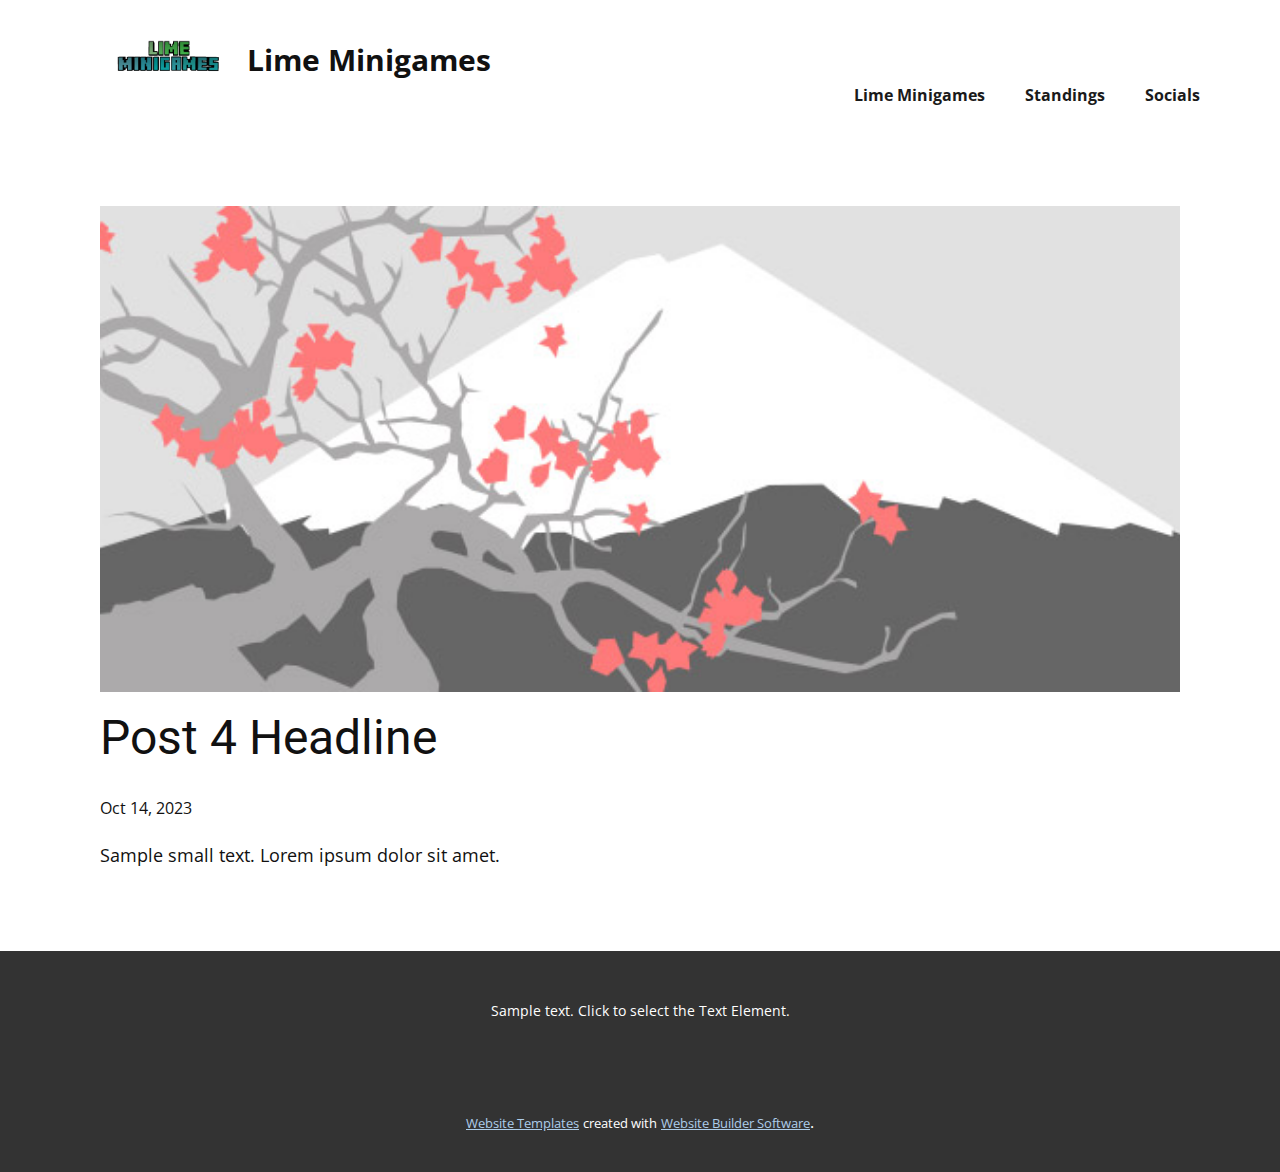
<file: blog/post-3.html>
<!DOCTYPE html>
<html style="font-size: 16px;" lang="en"><head>
    <meta name="viewport" content="width=device-width, initial-scale=1.0">
    <meta charset="utf-8">
    <meta name="keywords" content="Post 1 Headline">
    <meta name="description" content="">
    <title>Post 4 Headline</title>
    <link rel="stylesheet" href="../nicepage.css" media="screen">
<link rel="stylesheet" href="../Post-Template.css" media="screen">
    <script class="u-script" type="text/javascript" src="../jquery.js" defer=""></script>
    <script class="u-script" type="text/javascript" src="../nicepage.js" defer=""></script>
    <meta name="generator" content="Nicepage 5.19.3, nicepage.com">
    <link id="u-theme-google-font" rel="stylesheet" href="https://fonts.googleapis.com/css?family=Roboto:100,100i,300,300i,400,400i,500,500i,700,700i,900,900i|Open+Sans:300,300i,400,400i,500,500i,600,600i,700,700i,800,800i">
    
    
    
    <script type="application/ld+json">{
		"@context": "http://schema.org",
		"@type": "Organization",
		"name": "",
		"logo": "images/limeminigames.png"
}</script>
    <meta name="theme-color" content="#478ac9">
  <meta data-intl-tel-input-cdn-path="intlTelInput/"></head>
  <body data-path-to-root="./" class="u-body u-xl-mode" data-lang="en"><header class="u-clearfix u-header u-header" id="sec-cf03"><div class="u-clearfix u-sheet u-valign-middle u-sheet-1">
        <a href="https://nicepage.com" class="u-image u-logo u-image-1" data-image-width="1083" data-image-height="609">
          <img src="../images/limeminigames.png" class="u-logo-image u-logo-image-1">
        </a>
        <p class="u-text u-text-default u-text-1">Lime Minigames</p>
        <nav class="u-menu u-menu-one-level u-offcanvas u-menu-1">
          <div class="menu-collapse" style="font-size: 1rem; letter-spacing: 0px; font-weight: 700;">
            <a class="u-button-style u-custom-border u-custom-border-color u-custom-borders u-custom-left-right-menu-spacing u-custom-padding-bottom u-custom-text-color u-custom-top-bottom-menu-spacing u-nav-link u-text-active-palette-1-base u-text-hover-palette-2-base" href="#">
              <svg class="u-svg-link" viewBox="0 0 24 24"><use xmlns:xlink="http://www.w3.org/1999/xlink" xlink:href="#menu-hamburger"></use></svg>
              <svg class="u-svg-content" version="1.1" id="menu-hamburger" viewBox="0 0 16 16" x="0px" y="0px" xmlns:xlink="http://www.w3.org/1999/xlink" xmlns="http://www.w3.org/2000/svg"><g><rect y="1" width="16" height="2"></rect><rect y="7" width="16" height="2"></rect><rect y="13" width="16" height="2"></rect>
</g></svg>
            </a>
          </div>
          <div class="u-custom-menu u-nav-container">
            <ul class="u-nav u-spacing-20 u-unstyled u-nav-1"><li class="u-nav-item"><a class="u-button-style u-nav-link u-text-active-palette-1-base u-text-grey-90 u-text-hover-palette-2-base" href="../LimeMinigames" style="padding: 10px;">Lime Minigames</a>
</li><li class="u-nav-item"><a class="u-button-style u-nav-link u-text-active-palette-1-base u-text-grey-90 u-text-hover-palette-2-base" href="../Standings" style="padding: 10px;">Standings</a>
</li><li class="u-nav-item"><a class="u-button-style u-nav-link u-text-active-palette-1-base u-text-grey-90 u-text-hover-palette-2-base" href="../Socials" style="padding: 10px;">Socials</a>
</li></ul>
          </div>
          <div class="u-custom-menu u-nav-container-collapse">
            <div class="u-black u-container-style u-inner-container-layout u-opacity u-opacity-95 u-sidenav">
              <div class="u-inner-container-layout u-sidenav-overflow">
                <div class="u-menu-close"></div>
                <ul class="u-align-center u-nav u-popupmenu-items u-unstyled u-nav-2"><li class="u-nav-item"><a class="u-button-style u-nav-link" href="../LimeMinigames">Lime Minigames</a>
</li><li class="u-nav-item"><a class="u-button-style u-nav-link" href="../Standings">Standings</a>
</li><li class="u-nav-item"><a class="u-button-style u-nav-link" href="../Socials">Socials</a>
</li></ul>
              </div>
            </div>
            <div class="u-black u-menu-overlay u-opacity u-opacity-70"></div>
          </div>
        </nav>
      </div></header>
    <section class="u-align-center u-clearfix u-section-1" id="sec-ea8c">
      <div class="u-clearfix u-sheet u-valign-middle-md u-valign-middle-sm u-valign-middle-xs u-sheet-1"><!--post_details--><!--post_details_options_json--><!--{"source":""}--><!--/post_details_options_json--><!--blog_post-->
        <div class="u-container-style u-expanded-width u-post-details u-post-details-1">
          <div class="u-container-layout u-valign-middle u-container-layout-1"><!--blog_post_image-->
            <img alt="" class="u-blog-control u-expanded-width u-image u-image-default u-image-1" src="../images/0fd3416c.jpeg"><!--/blog_post_image--><!--blog_post_header-->
            <h2 class="u-blog-control u-text u-text-1">Post 4 Headline</h2><!--/blog_post_header--><!--blog_post_metadata-->
            <div class="u-blog-control u-metadata u-metadata-1"><!--blog_post_metadata_date-->
              <span class="u-meta-date u-meta-icon">Oct 14, 2023</span><!--/blog_post_metadata_date--><!--blog_post_metadata_category-->
              <!--/blog_post_metadata_category--><!--blog_post_metadata_comments-->
              <!--/blog_post_metadata_comments-->
            </div><!--/blog_post_metadata--><!--blog_post_content-->
            <div class="u-align-justify u-blog-control u-post-content u-text u-text-2 fr-view">
  Sample small text. Lorem ipsum dolor sit amet.
  </div><!--/blog_post_content-->
          </div>
        </div><!--/blog_post--><!--/post_details-->
      </div>
    </section>
    
    
    
    <footer class="u-align-center u-clearfix u-footer u-grey-80 u-footer" id="sec-7541"><div class="u-clearfix u-sheet u-sheet-1">
        <p class="u-small-text u-text u-text-variant u-text-1">Sample text. Click to select the Text Element.</p>
      </div></footer>
    <section class="u-backlink u-clearfix u-grey-80">
      <a class="u-link" href="https://nicepage.com/website-templates" target="_blank">
        <span>Website Templates</span>
      </a>
      <p class="u-text">
        <span>created with</span>
      </p>
      <a class="u-link" href="" target="_blank">
        <span>Website Builder Software</span>
      </a>. 
    </section>
  
</body></html>
</file>
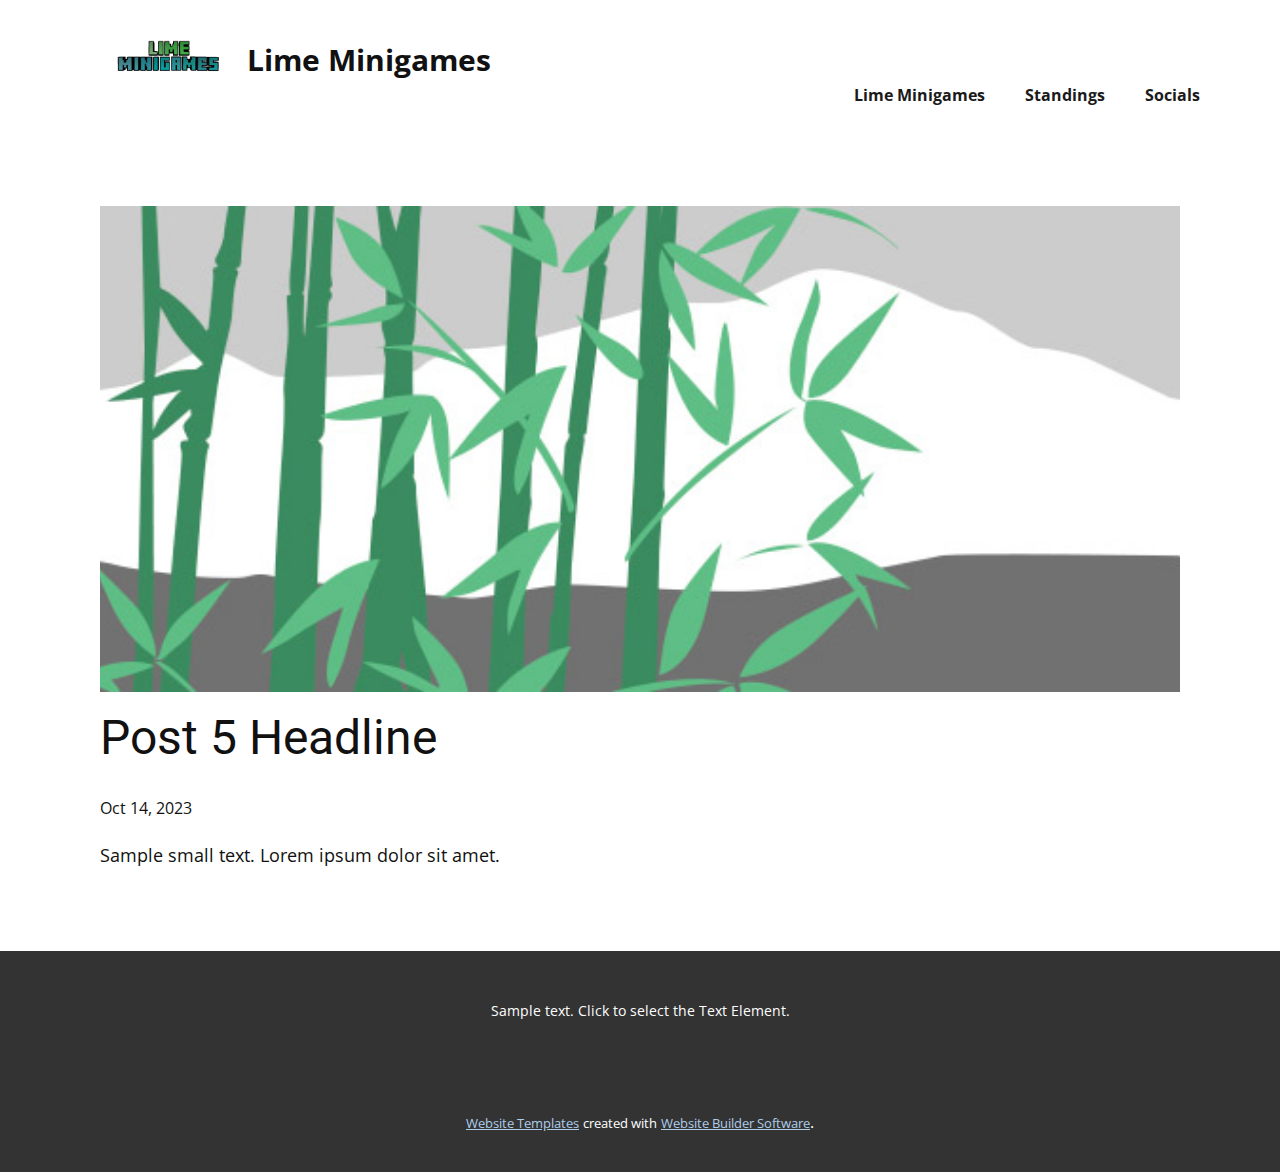
<file: blog/post-4.html>
<!DOCTYPE html>
<html style="font-size: 16px;" lang="en"><head>
    <meta name="viewport" content="width=device-width, initial-scale=1.0">
    <meta charset="utf-8">
    <meta name="keywords" content="Post 1 Headline">
    <meta name="description" content="">
    <title>Post 5 Headline</title>
    <link rel="stylesheet" href="../nicepage.css" media="screen">
<link rel="stylesheet" href="../Post-Template.css" media="screen">
    <script class="u-script" type="text/javascript" src="../jquery.js" defer=""></script>
    <script class="u-script" type="text/javascript" src="../nicepage.js" defer=""></script>
    <meta name="generator" content="Nicepage 5.19.3, nicepage.com">
    <link id="u-theme-google-font" rel="stylesheet" href="https://fonts.googleapis.com/css?family=Roboto:100,100i,300,300i,400,400i,500,500i,700,700i,900,900i|Open+Sans:300,300i,400,400i,500,500i,600,600i,700,700i,800,800i">
    
    
    
    <script type="application/ld+json">{
		"@context": "http://schema.org",
		"@type": "Organization",
		"name": "",
		"logo": "images/limeminigames.png"
}</script>
    <meta name="theme-color" content="#478ac9">
  <meta data-intl-tel-input-cdn-path="intlTelInput/"></head>
  <body data-path-to-root="./" class="u-body u-xl-mode" data-lang="en"><header class="u-clearfix u-header u-header" id="sec-cf03"><div class="u-clearfix u-sheet u-valign-middle u-sheet-1">
        <a href="https://nicepage.com" class="u-image u-logo u-image-1" data-image-width="1083" data-image-height="609">
          <img src="../images/limeminigames.png" class="u-logo-image u-logo-image-1">
        </a>
        <p class="u-text u-text-default u-text-1">Lime Minigames</p>
        <nav class="u-menu u-menu-one-level u-offcanvas u-menu-1">
          <div class="menu-collapse" style="font-size: 1rem; letter-spacing: 0px; font-weight: 700;">
            <a class="u-button-style u-custom-border u-custom-border-color u-custom-borders u-custom-left-right-menu-spacing u-custom-padding-bottom u-custom-text-color u-custom-top-bottom-menu-spacing u-nav-link u-text-active-palette-1-base u-text-hover-palette-2-base" href="#">
              <svg class="u-svg-link" viewBox="0 0 24 24"><use xmlns:xlink="http://www.w3.org/1999/xlink" xlink:href="#menu-hamburger"></use></svg>
              <svg class="u-svg-content" version="1.1" id="menu-hamburger" viewBox="0 0 16 16" x="0px" y="0px" xmlns:xlink="http://www.w3.org/1999/xlink" xmlns="http://www.w3.org/2000/svg"><g><rect y="1" width="16" height="2"></rect><rect y="7" width="16" height="2"></rect><rect y="13" width="16" height="2"></rect>
</g></svg>
            </a>
          </div>
          <div class="u-custom-menu u-nav-container">
            <ul class="u-nav u-spacing-20 u-unstyled u-nav-1"><li class="u-nav-item"><a class="u-button-style u-nav-link u-text-active-palette-1-base u-text-grey-90 u-text-hover-palette-2-base" href="../LimeMinigames" style="padding: 10px;">Lime Minigames</a>
</li><li class="u-nav-item"><a class="u-button-style u-nav-link u-text-active-palette-1-base u-text-grey-90 u-text-hover-palette-2-base" href="../Standings" style="padding: 10px;">Standings</a>
</li><li class="u-nav-item"><a class="u-button-style u-nav-link u-text-active-palette-1-base u-text-grey-90 u-text-hover-palette-2-base" href="../Socials" style="padding: 10px;">Socials</a>
</li></ul>
          </div>
          <div class="u-custom-menu u-nav-container-collapse">
            <div class="u-black u-container-style u-inner-container-layout u-opacity u-opacity-95 u-sidenav">
              <div class="u-inner-container-layout u-sidenav-overflow">
                <div class="u-menu-close"></div>
                <ul class="u-align-center u-nav u-popupmenu-items u-unstyled u-nav-2"><li class="u-nav-item"><a class="u-button-style u-nav-link" href="../LimeMinigames">Lime Minigames</a>
</li><li class="u-nav-item"><a class="u-button-style u-nav-link" href="../Standings">Standings</a>
</li><li class="u-nav-item"><a class="u-button-style u-nav-link" href="../Socials">Socials</a>
</li></ul>
              </div>
            </div>
            <div class="u-black u-menu-overlay u-opacity u-opacity-70"></div>
          </div>
        </nav>
      </div></header>
    <section class="u-align-center u-clearfix u-section-1" id="sec-ea8c">
      <div class="u-clearfix u-sheet u-valign-middle-md u-valign-middle-sm u-valign-middle-xs u-sheet-1"><!--post_details--><!--post_details_options_json--><!--{"source":""}--><!--/post_details_options_json--><!--blog_post-->
        <div class="u-container-style u-expanded-width u-post-details u-post-details-1">
          <div class="u-container-layout u-valign-middle u-container-layout-1"><!--blog_post_image-->
            <img alt="" class="u-blog-control u-expanded-width u-image u-image-default u-image-1" src="../images/68f64b9d.jpeg"><!--/blog_post_image--><!--blog_post_header-->
            <h2 class="u-blog-control u-text u-text-1">Post 5 Headline</h2><!--/blog_post_header--><!--blog_post_metadata-->
            <div class="u-blog-control u-metadata u-metadata-1"><!--blog_post_metadata_date-->
              <span class="u-meta-date u-meta-icon">Oct 14, 2023</span><!--/blog_post_metadata_date--><!--blog_post_metadata_category-->
              <!--/blog_post_metadata_category--><!--blog_post_metadata_comments-->
              <!--/blog_post_metadata_comments-->
            </div><!--/blog_post_metadata--><!--blog_post_content-->
            <div class="u-align-justify u-blog-control u-post-content u-text u-text-2 fr-view">
  Sample small text. Lorem ipsum dolor sit amet.
  </div><!--/blog_post_content-->
          </div>
        </div><!--/blog_post--><!--/post_details-->
      </div>
    </section>
    
    
    
    <footer class="u-align-center u-clearfix u-footer u-grey-80 u-footer" id="sec-7541"><div class="u-clearfix u-sheet u-sheet-1">
        <p class="u-small-text u-text u-text-variant u-text-1">Sample text. Click to select the Text Element.</p>
      </div></footer>
    <section class="u-backlink u-clearfix u-grey-80">
      <a class="u-link" href="https://nicepage.com/website-templates" target="_blank">
        <span>Website Templates</span>
      </a>
      <p class="u-text">
        <span>created with</span>
      </p>
      <a class="u-link" href="" target="_blank">
        <span>Website Builder Software</span>
      </a>. 
    </section>
  
</body></html>
</file>
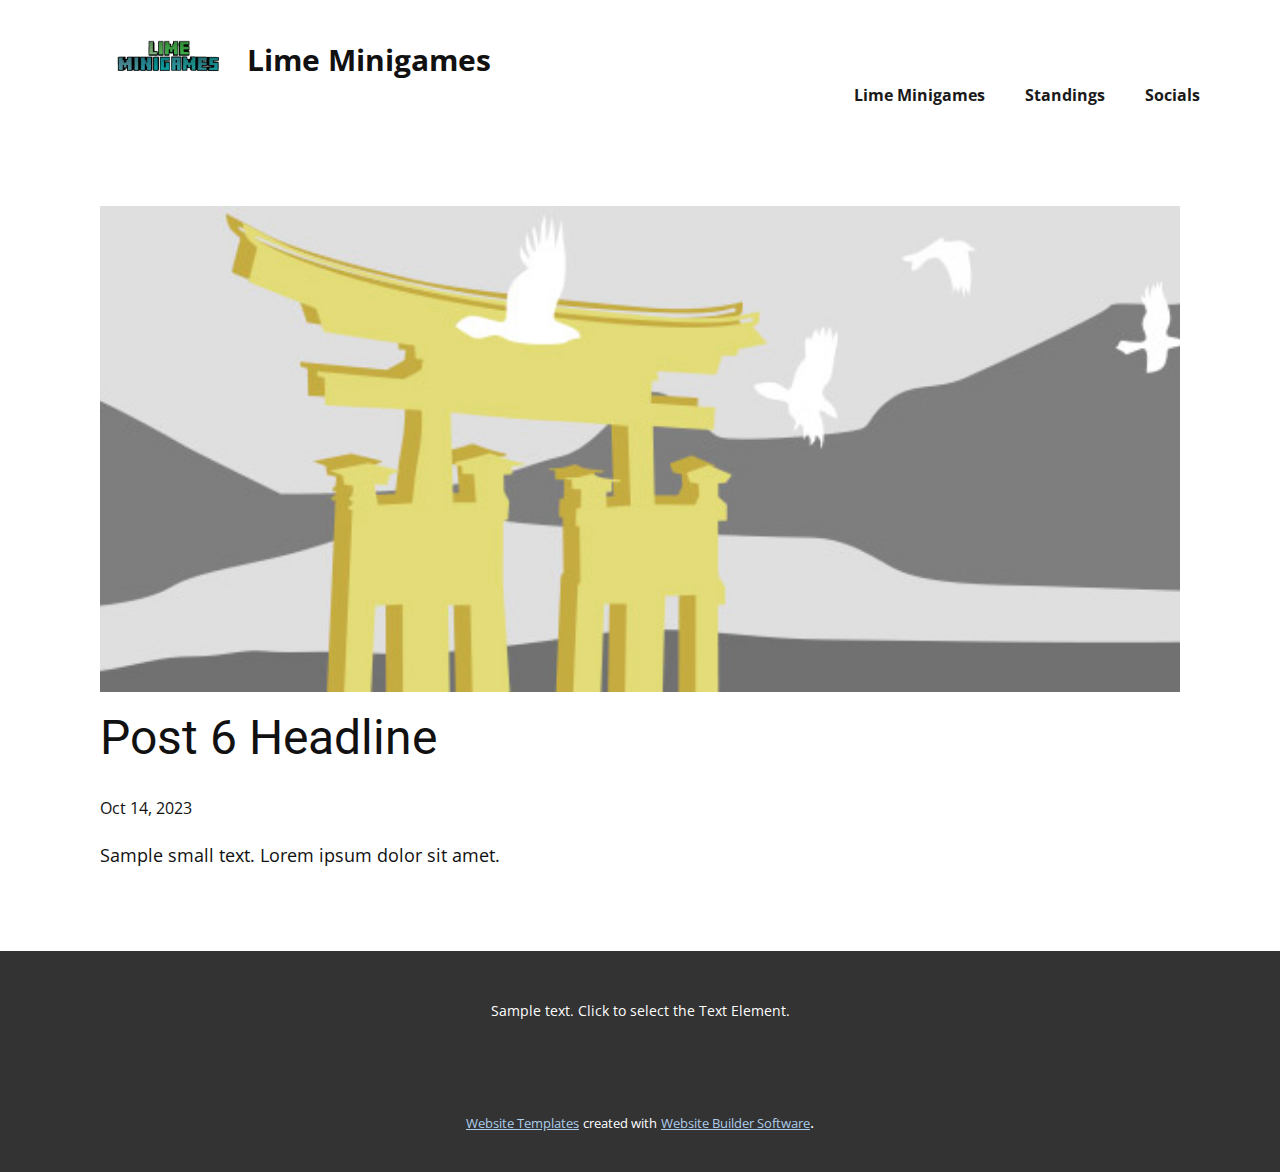
<file: blog/post-5.html>
<!DOCTYPE html>
<html style="font-size: 16px;" lang="en"><head>
    <meta name="viewport" content="width=device-width, initial-scale=1.0">
    <meta charset="utf-8">
    <meta name="keywords" content="Post 1 Headline">
    <meta name="description" content="">
    <title>Post 6 Headline</title>
    <link rel="stylesheet" href="../nicepage.css" media="screen">
<link rel="stylesheet" href="../Post-Template.css" media="screen">
    <script class="u-script" type="text/javascript" src="../jquery.js" defer=""></script>
    <script class="u-script" type="text/javascript" src="../nicepage.js" defer=""></script>
    <meta name="generator" content="Nicepage 5.19.3, nicepage.com">
    <link id="u-theme-google-font" rel="stylesheet" href="https://fonts.googleapis.com/css?family=Roboto:100,100i,300,300i,400,400i,500,500i,700,700i,900,900i|Open+Sans:300,300i,400,400i,500,500i,600,600i,700,700i,800,800i">
    
    
    
    <script type="application/ld+json">{
		"@context": "http://schema.org",
		"@type": "Organization",
		"name": "",
		"logo": "images/limeminigames.png"
}</script>
    <meta name="theme-color" content="#478ac9">
  <meta data-intl-tel-input-cdn-path="intlTelInput/"></head>
  <body data-path-to-root="./" class="u-body u-xl-mode" data-lang="en"><header class="u-clearfix u-header u-header" id="sec-cf03"><div class="u-clearfix u-sheet u-valign-middle u-sheet-1">
        <a href="https://nicepage.com" class="u-image u-logo u-image-1" data-image-width="1083" data-image-height="609">
          <img src="../images/limeminigames.png" class="u-logo-image u-logo-image-1">
        </a>
        <p class="u-text u-text-default u-text-1">Lime Minigames</p>
        <nav class="u-menu u-menu-one-level u-offcanvas u-menu-1">
          <div class="menu-collapse" style="font-size: 1rem; letter-spacing: 0px; font-weight: 700;">
            <a class="u-button-style u-custom-border u-custom-border-color u-custom-borders u-custom-left-right-menu-spacing u-custom-padding-bottom u-custom-text-color u-custom-top-bottom-menu-spacing u-nav-link u-text-active-palette-1-base u-text-hover-palette-2-base" href="#">
              <svg class="u-svg-link" viewBox="0 0 24 24"><use xmlns:xlink="http://www.w3.org/1999/xlink" xlink:href="#menu-hamburger"></use></svg>
              <svg class="u-svg-content" version="1.1" id="menu-hamburger" viewBox="0 0 16 16" x="0px" y="0px" xmlns:xlink="http://www.w3.org/1999/xlink" xmlns="http://www.w3.org/2000/svg"><g><rect y="1" width="16" height="2"></rect><rect y="7" width="16" height="2"></rect><rect y="13" width="16" height="2"></rect>
</g></svg>
            </a>
          </div>
          <div class="u-custom-menu u-nav-container">
            <ul class="u-nav u-spacing-20 u-unstyled u-nav-1"><li class="u-nav-item"><a class="u-button-style u-nav-link u-text-active-palette-1-base u-text-grey-90 u-text-hover-palette-2-base" href="../LimeMinigames" style="padding: 10px;">Lime Minigames</a>
</li><li class="u-nav-item"><a class="u-button-style u-nav-link u-text-active-palette-1-base u-text-grey-90 u-text-hover-palette-2-base" href="../Standings" style="padding: 10px;">Standings</a>
</li><li class="u-nav-item"><a class="u-button-style u-nav-link u-text-active-palette-1-base u-text-grey-90 u-text-hover-palette-2-base" href="../Socials" style="padding: 10px;">Socials</a>
</li></ul>
          </div>
          <div class="u-custom-menu u-nav-container-collapse">
            <div class="u-black u-container-style u-inner-container-layout u-opacity u-opacity-95 u-sidenav">
              <div class="u-inner-container-layout u-sidenav-overflow">
                <div class="u-menu-close"></div>
                <ul class="u-align-center u-nav u-popupmenu-items u-unstyled u-nav-2"><li class="u-nav-item"><a class="u-button-style u-nav-link" href="../LimeMinigames">Lime Minigames</a>
</li><li class="u-nav-item"><a class="u-button-style u-nav-link" href="../Standings">Standings</a>
</li><li class="u-nav-item"><a class="u-button-style u-nav-link" href="../Socials">Socials</a>
</li></ul>
              </div>
            </div>
            <div class="u-black u-menu-overlay u-opacity u-opacity-70"></div>
          </div>
        </nav>
      </div></header>
    <section class="u-align-center u-clearfix u-section-1" id="sec-ea8c">
      <div class="u-clearfix u-sheet u-valign-middle-md u-valign-middle-sm u-valign-middle-xs u-sheet-1"><!--post_details--><!--post_details_options_json--><!--{"source":""}--><!--/post_details_options_json--><!--blog_post-->
        <div class="u-container-style u-expanded-width u-post-details u-post-details-1">
          <div class="u-container-layout u-valign-middle u-container-layout-1"><!--blog_post_image-->
            <img alt="" class="u-blog-control u-expanded-width u-image u-image-default u-image-1" src="../images/8ad73f3c.jpeg"><!--/blog_post_image--><!--blog_post_header-->
            <h2 class="u-blog-control u-text u-text-1">Post 6 Headline</h2><!--/blog_post_header--><!--blog_post_metadata-->
            <div class="u-blog-control u-metadata u-metadata-1"><!--blog_post_metadata_date-->
              <span class="u-meta-date u-meta-icon">Oct 14, 2023</span><!--/blog_post_metadata_date--><!--blog_post_metadata_category-->
              <!--/blog_post_metadata_category--><!--blog_post_metadata_comments-->
              <!--/blog_post_metadata_comments-->
            </div><!--/blog_post_metadata--><!--blog_post_content-->
            <div class="u-align-justify u-blog-control u-post-content u-text u-text-2 fr-view">
  Sample small text. Lorem ipsum dolor sit amet.
  </div><!--/blog_post_content-->
          </div>
        </div><!--/blog_post--><!--/post_details-->
      </div>
    </section>
    
    
    
    <footer class="u-align-center u-clearfix u-footer u-grey-80 u-footer" id="sec-7541"><div class="u-clearfix u-sheet u-sheet-1">
        <p class="u-small-text u-text u-text-variant u-text-1">Sample text. Click to select the Text Element.</p>
      </div></footer>
    <section class="u-backlink u-clearfix u-grey-80">
      <a class="u-link" href="https://nicepage.com/website-templates" target="_blank">
        <span>Website Templates</span>
      </a>
      <p class="u-text">
        <span>created with</span>
      </p>
      <a class="u-link" href="" target="_blank">
        <span>Website Builder Software</span>
      </a>. 
    </section>
  
</body></html>
</file>
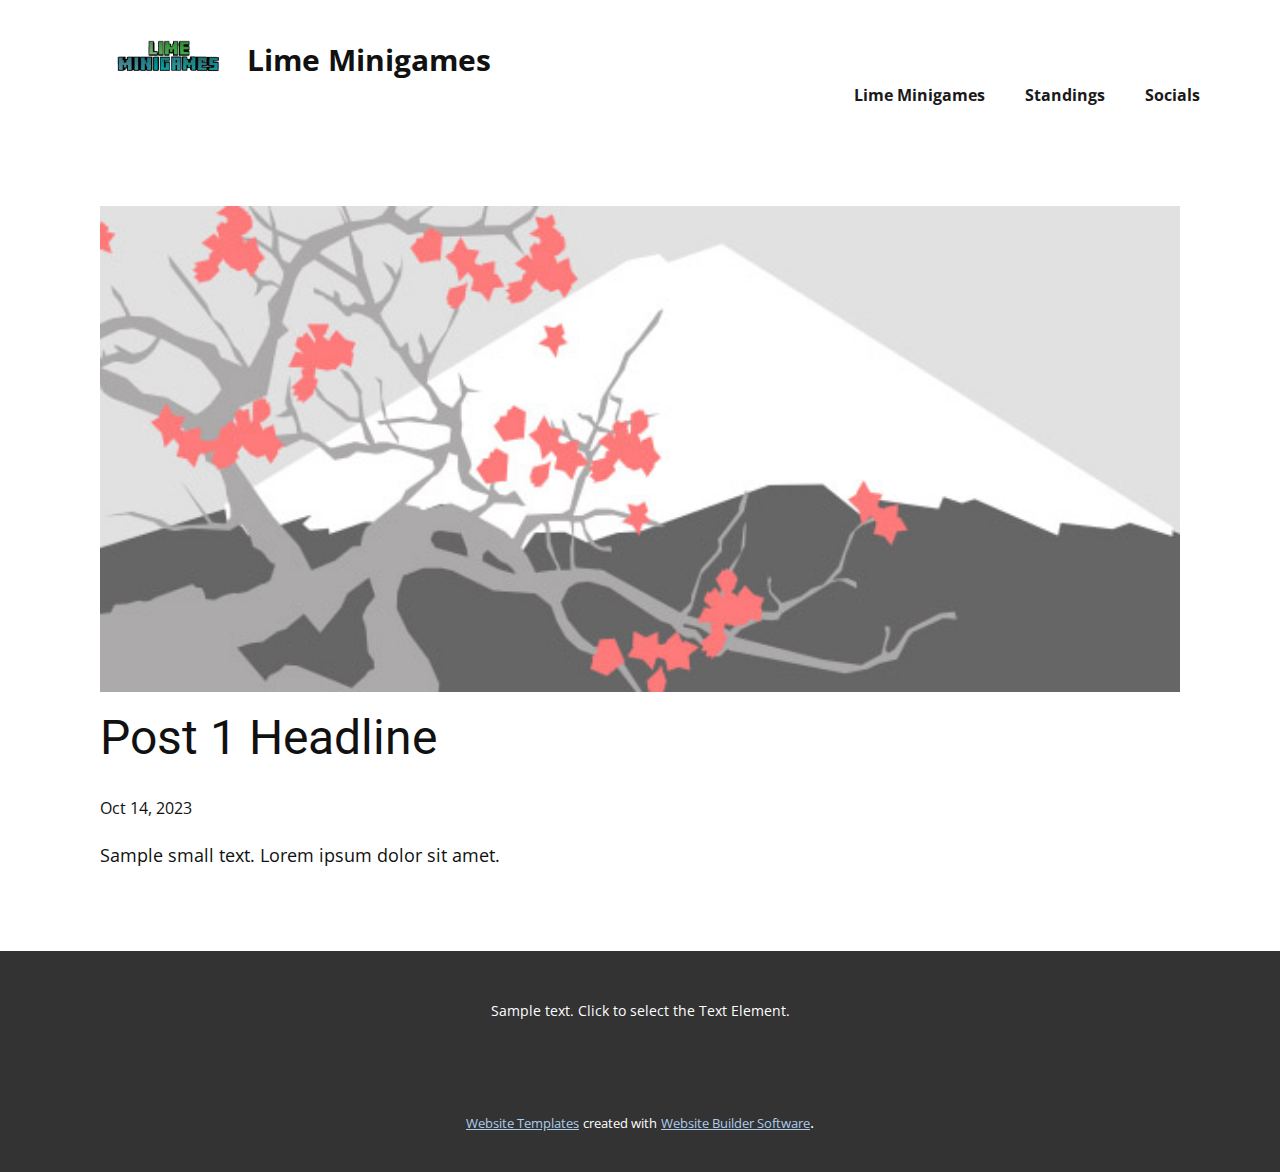
<file: blog/post.html>
<!DOCTYPE html>
<html style="font-size: 16px;" lang="en"><head>
    <meta name="viewport" content="width=device-width, initial-scale=1.0">
    <meta charset="utf-8">
    <meta name="keywords" content="Post 1 Headline">
    <meta name="description" content="">
    <title>Post 1 Headline</title>
    <link rel="stylesheet" href="../nicepage.css" media="screen">
<link rel="stylesheet" href="../Post-Template.css" media="screen">
    <script class="u-script" type="text/javascript" src="../jquery.js" defer=""></script>
    <script class="u-script" type="text/javascript" src="../nicepage.js" defer=""></script>
    <meta name="generator" content="Nicepage 5.19.3, nicepage.com">
    <link id="u-theme-google-font" rel="stylesheet" href="https://fonts.googleapis.com/css?family=Roboto:100,100i,300,300i,400,400i,500,500i,700,700i,900,900i|Open+Sans:300,300i,400,400i,500,500i,600,600i,700,700i,800,800i">
    
    
    
    <script type="application/ld+json">{
		"@context": "http://schema.org",
		"@type": "Organization",
		"name": "",
		"logo": "images/limeminigames.png"
}</script>
    <meta name="theme-color" content="#478ac9">
  <meta data-intl-tel-input-cdn-path="intlTelInput/"></head>
  <body data-path-to-root="./" class="u-body u-xl-mode" data-lang="en"><header class="u-clearfix u-header u-header" id="sec-cf03"><div class="u-clearfix u-sheet u-valign-middle u-sheet-1">
        <a href="https://nicepage.com" class="u-image u-logo u-image-1" data-image-width="1083" data-image-height="609">
          <img src="../images/limeminigames.png" class="u-logo-image u-logo-image-1">
        </a>
        <p class="u-text u-text-default u-text-1">Lime Minigames</p>
        <nav class="u-menu u-menu-one-level u-offcanvas u-menu-1">
          <div class="menu-collapse" style="font-size: 1rem; letter-spacing: 0px; font-weight: 700;">
            <a class="u-button-style u-custom-border u-custom-border-color u-custom-borders u-custom-left-right-menu-spacing u-custom-padding-bottom u-custom-text-color u-custom-top-bottom-menu-spacing u-nav-link u-text-active-palette-1-base u-text-hover-palette-2-base" href="#">
              <svg class="u-svg-link" viewBox="0 0 24 24"><use xmlns:xlink="http://www.w3.org/1999/xlink" xlink:href="#menu-hamburger"></use></svg>
              <svg class="u-svg-content" version="1.1" id="menu-hamburger" viewBox="0 0 16 16" x="0px" y="0px" xmlns:xlink="http://www.w3.org/1999/xlink" xmlns="http://www.w3.org/2000/svg"><g><rect y="1" width="16" height="2"></rect><rect y="7" width="16" height="2"></rect><rect y="13" width="16" height="2"></rect>
</g></svg>
            </a>
          </div>
          <div class="u-custom-menu u-nav-container">
            <ul class="u-nav u-spacing-20 u-unstyled u-nav-1"><li class="u-nav-item"><a class="u-button-style u-nav-link u-text-active-palette-1-base u-text-grey-90 u-text-hover-palette-2-base" href="../LimeMinigames" style="padding: 10px;">Lime Minigames</a>
</li><li class="u-nav-item"><a class="u-button-style u-nav-link u-text-active-palette-1-base u-text-grey-90 u-text-hover-palette-2-base" href="../Standings" style="padding: 10px;">Standings</a>
</li><li class="u-nav-item"><a class="u-button-style u-nav-link u-text-active-palette-1-base u-text-grey-90 u-text-hover-palette-2-base" href="../Socials" style="padding: 10px;">Socials</a>
</li></ul>
          </div>
          <div class="u-custom-menu u-nav-container-collapse">
            <div class="u-black u-container-style u-inner-container-layout u-opacity u-opacity-95 u-sidenav">
              <div class="u-inner-container-layout u-sidenav-overflow">
                <div class="u-menu-close"></div>
                <ul class="u-align-center u-nav u-popupmenu-items u-unstyled u-nav-2"><li class="u-nav-item"><a class="u-button-style u-nav-link" href="../LimeMinigames">Lime Minigames</a>
</li><li class="u-nav-item"><a class="u-button-style u-nav-link" href="../Standings">Standings</a>
</li><li class="u-nav-item"><a class="u-button-style u-nav-link" href="../Socials">Socials</a>
</li></ul>
              </div>
            </div>
            <div class="u-black u-menu-overlay u-opacity u-opacity-70"></div>
          </div>
        </nav>
      </div></header>
    <section class="u-align-center u-clearfix u-section-1" id="sec-ea8c">
      <div class="u-clearfix u-sheet u-valign-middle-md u-valign-middle-sm u-valign-middle-xs u-sheet-1"><!--post_details--><!--post_details_options_json--><!--{"source":""}--><!--/post_details_options_json--><!--blog_post-->
        <div class="u-container-style u-expanded-width u-post-details u-post-details-1">
          <div class="u-container-layout u-valign-middle u-container-layout-1"><!--blog_post_image-->
            <img alt="" class="u-blog-control u-expanded-width u-image u-image-default u-image-1" src="../images/0fd3416c.jpeg"><!--/blog_post_image--><!--blog_post_header-->
            <h2 class="u-blog-control u-text u-text-1">Post 1 Headline</h2><!--/blog_post_header--><!--blog_post_metadata-->
            <div class="u-blog-control u-metadata u-metadata-1"><!--blog_post_metadata_date-->
              <span class="u-meta-date u-meta-icon">Oct 14, 2023</span><!--/blog_post_metadata_date--><!--blog_post_metadata_category-->
              <!--/blog_post_metadata_category--><!--blog_post_metadata_comments-->
              <!--/blog_post_metadata_comments-->
            </div><!--/blog_post_metadata--><!--blog_post_content-->
            <div class="u-align-justify u-blog-control u-post-content u-text u-text-2 fr-view">
  Sample small text. Lorem ipsum dolor sit amet.
  </div><!--/blog_post_content-->
          </div>
        </div><!--/blog_post--><!--/post_details-->
      </div>
    </section>
    
    
    
    <footer class="u-align-center u-clearfix u-footer u-grey-80 u-footer" id="sec-7541"><div class="u-clearfix u-sheet u-sheet-1">
        <p class="u-small-text u-text u-text-variant u-text-1">Sample text. Click to select the Text Element.</p>
      </div></footer>
    <section class="u-backlink u-clearfix u-grey-80">
      <a class="u-link" href="https://nicepage.com/website-templates" target="_blank">
        <span>Website Templates</span>
      </a>
      <p class="u-text">
        <span>created with</span>
      </p>
      <a class="u-link" href="" target="_blank">
        <span>Website Builder Software</span>
      </a>. 
    </section>
  
</body></html>
</file>
